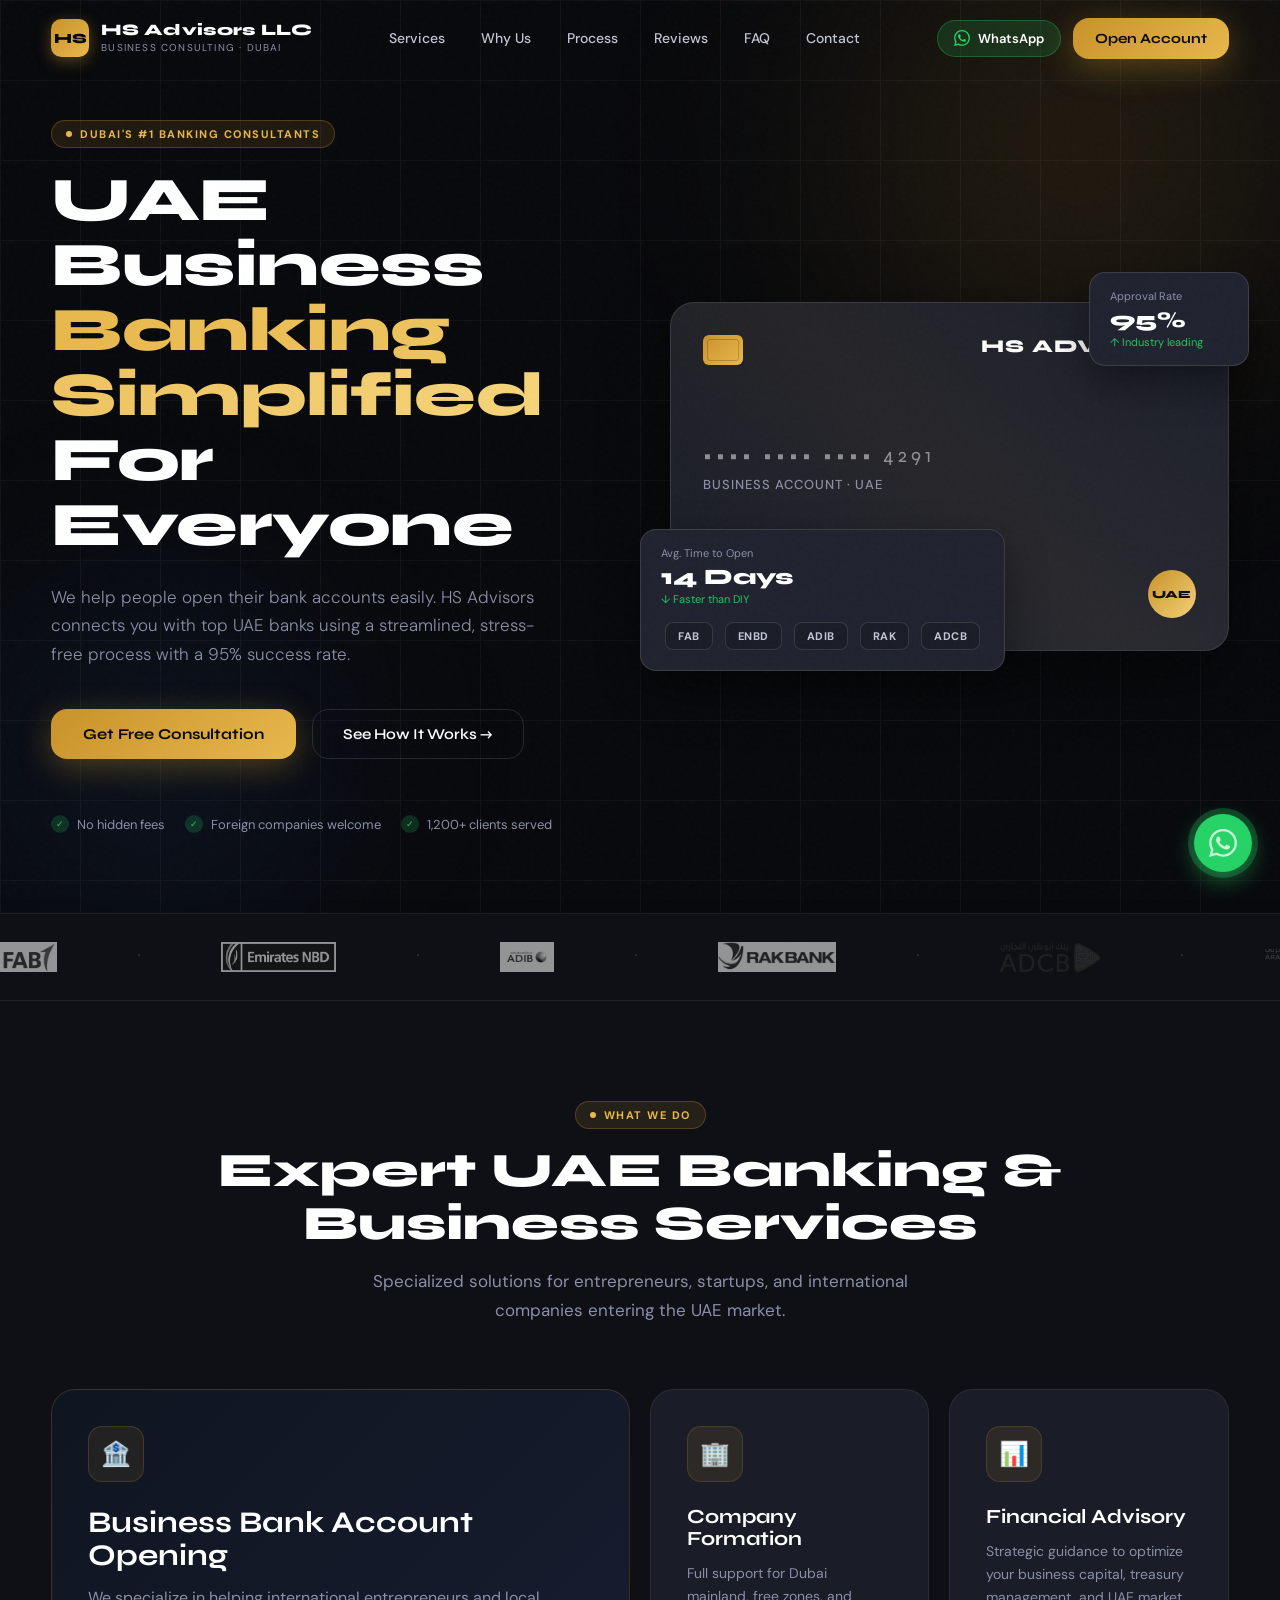
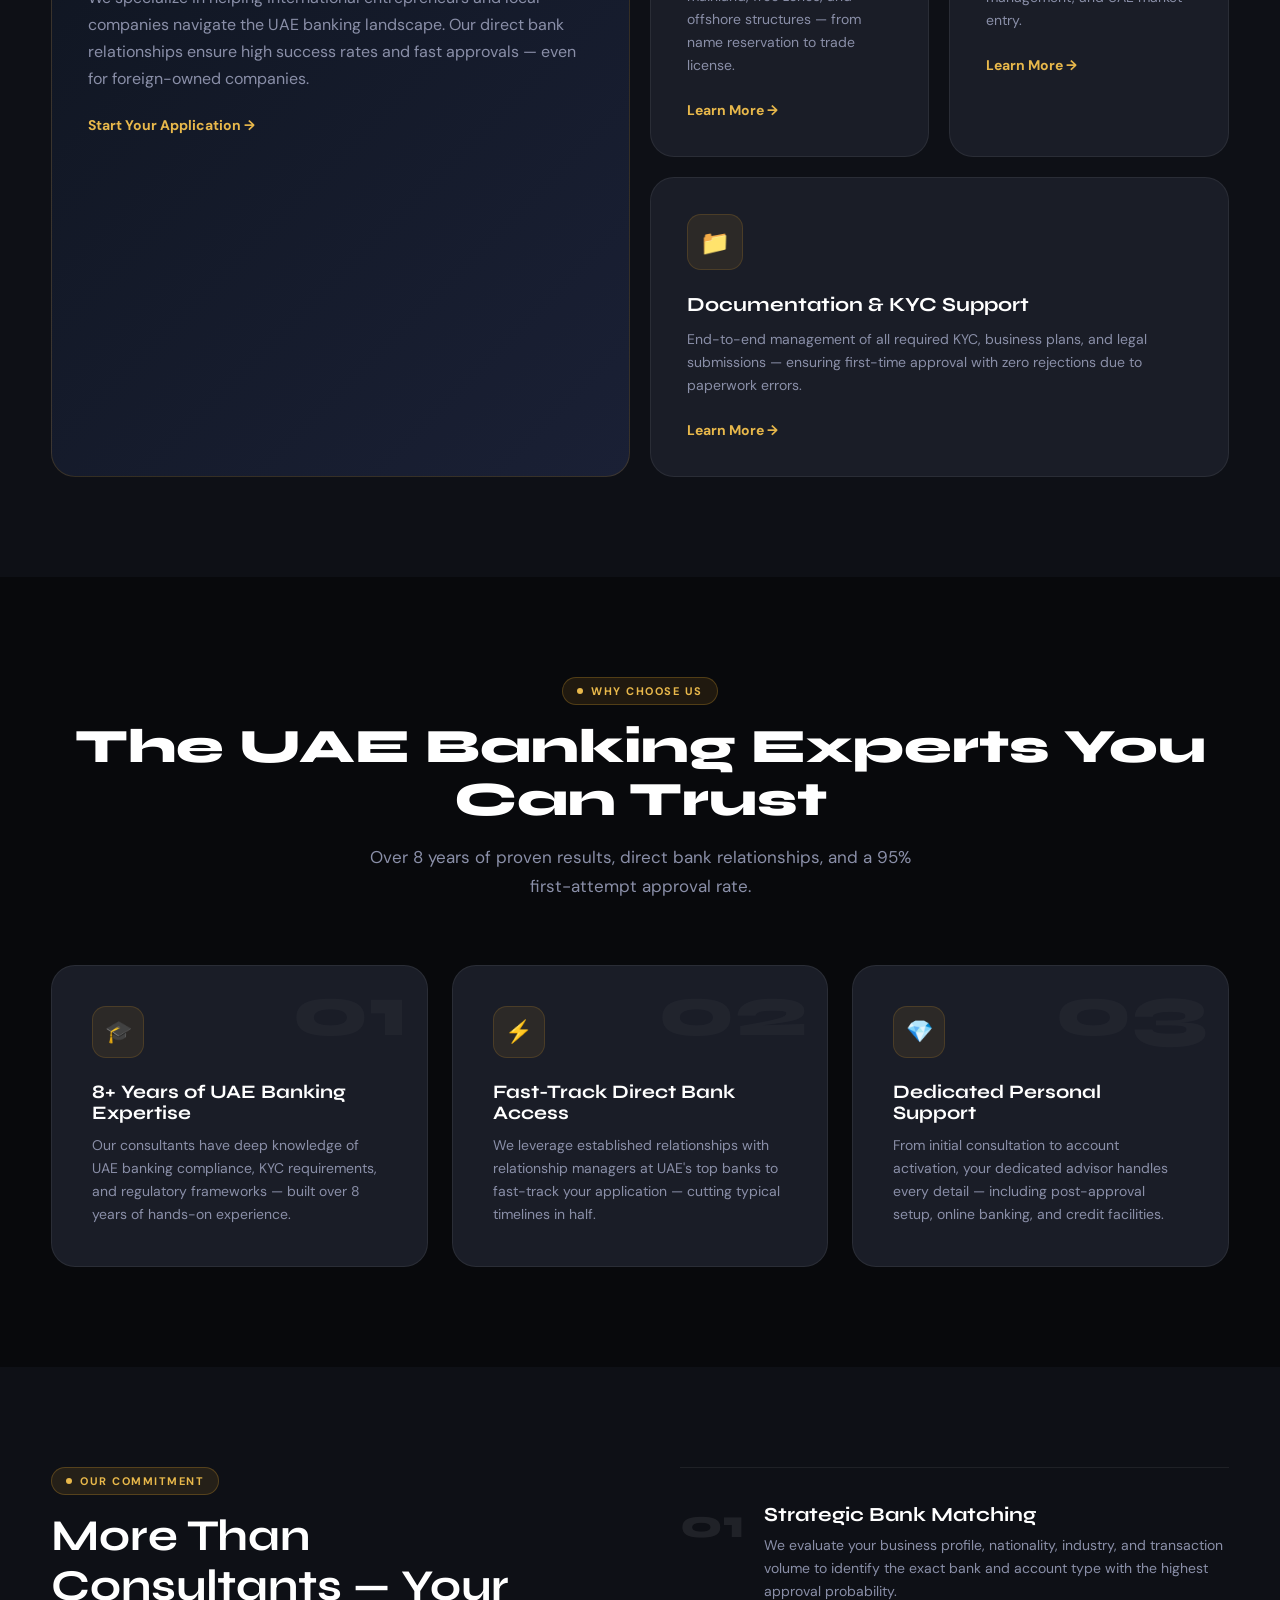
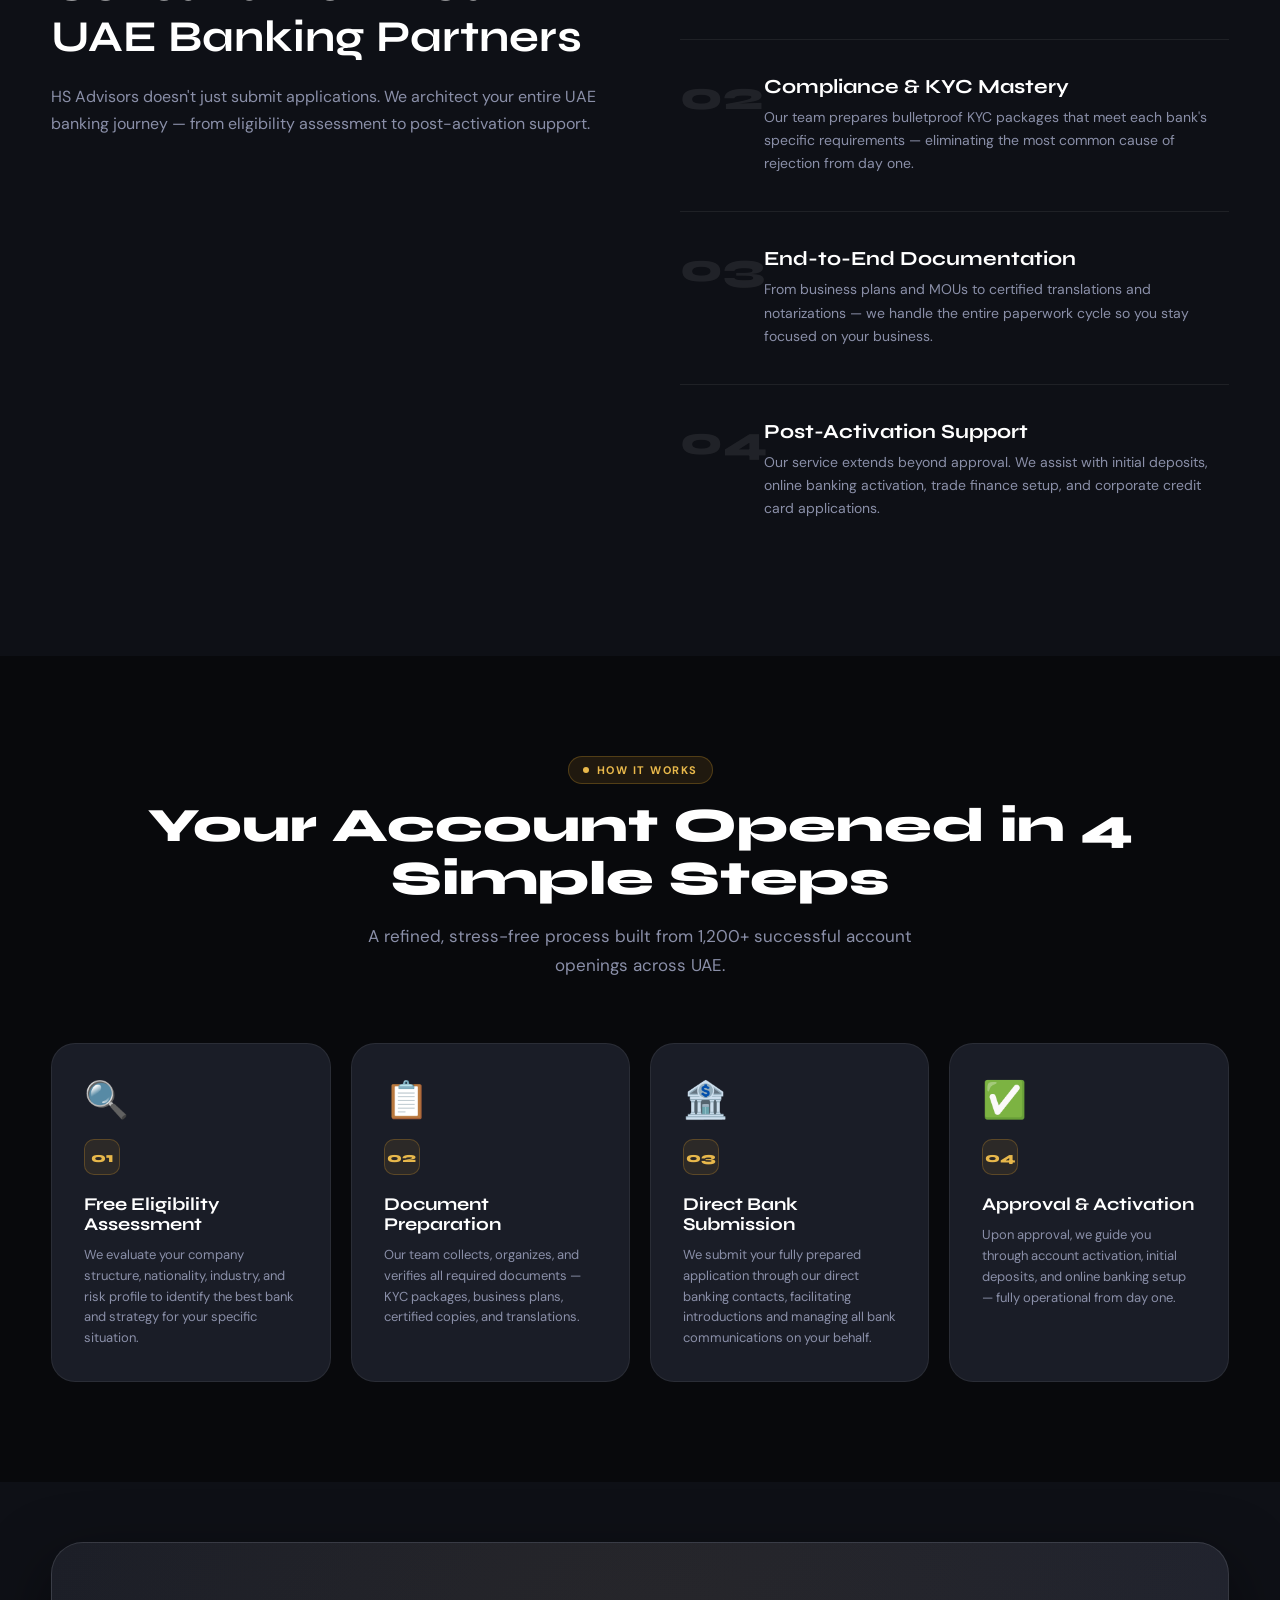
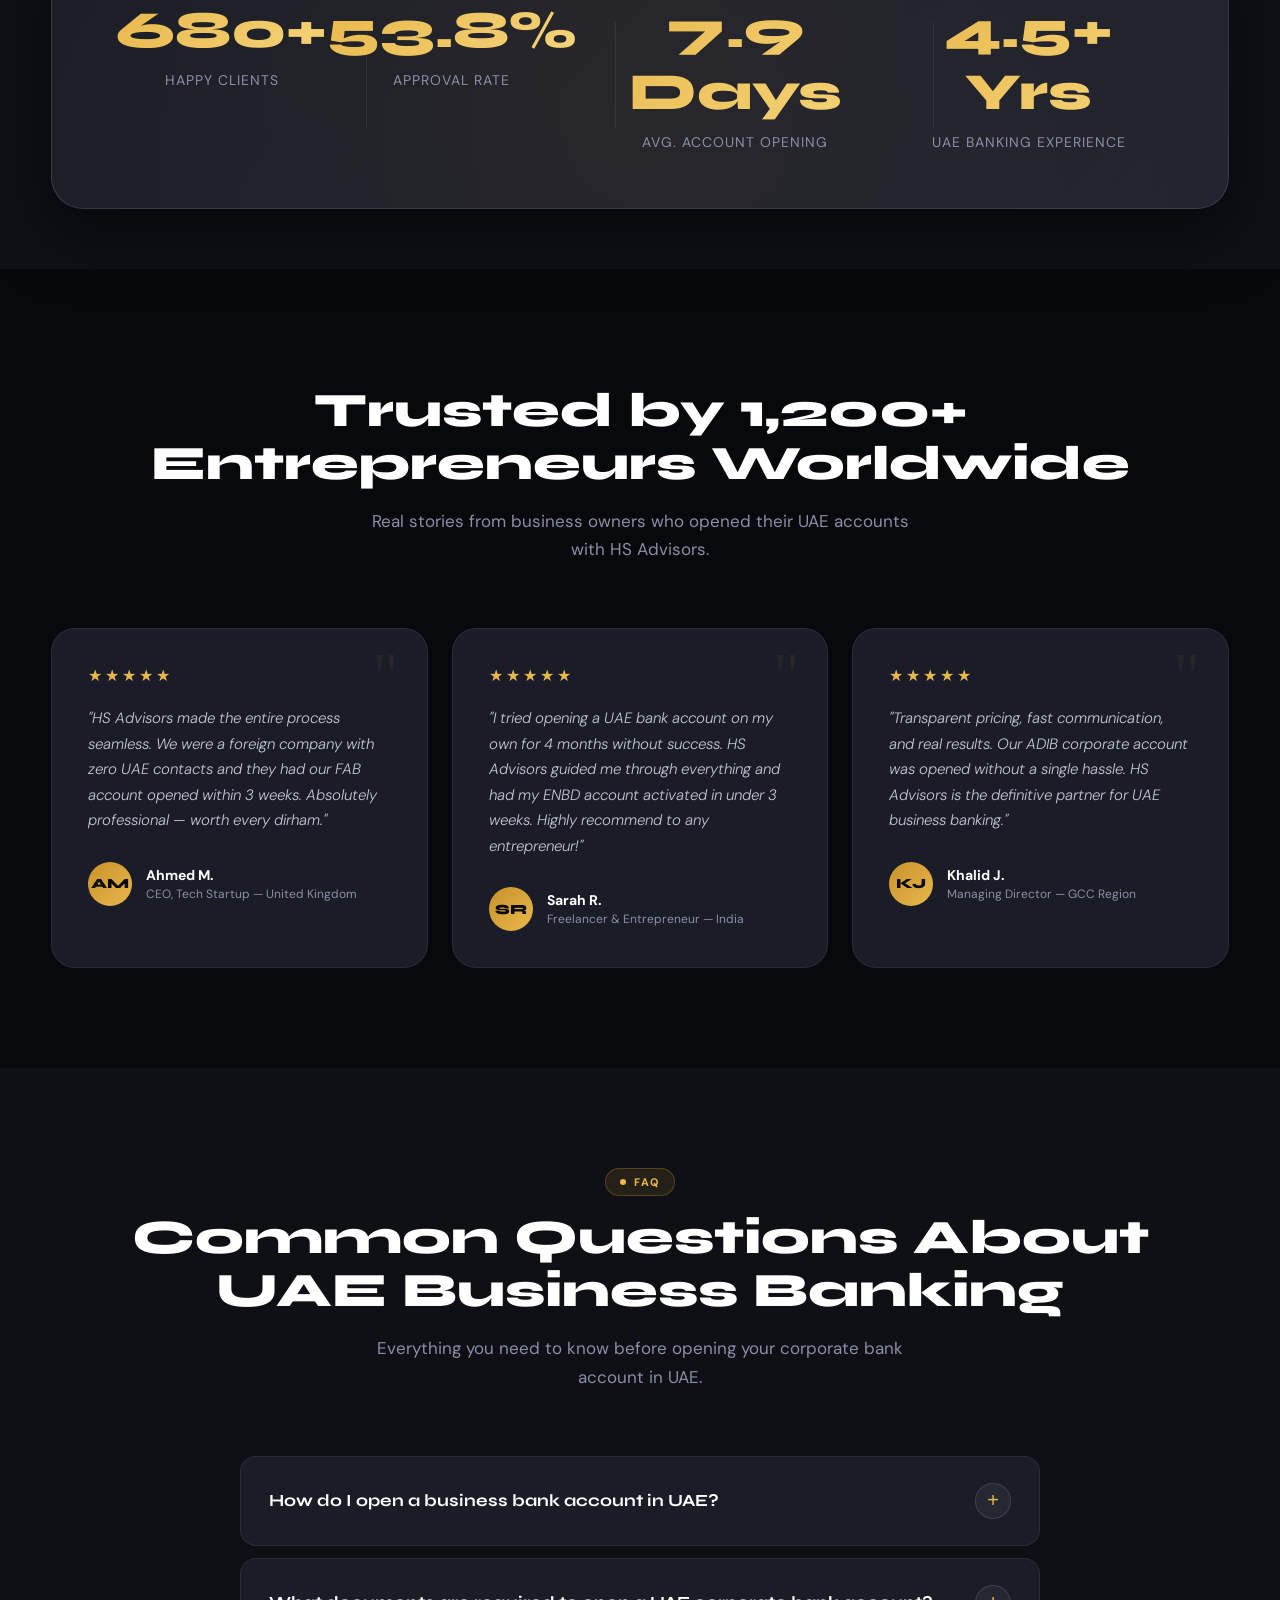
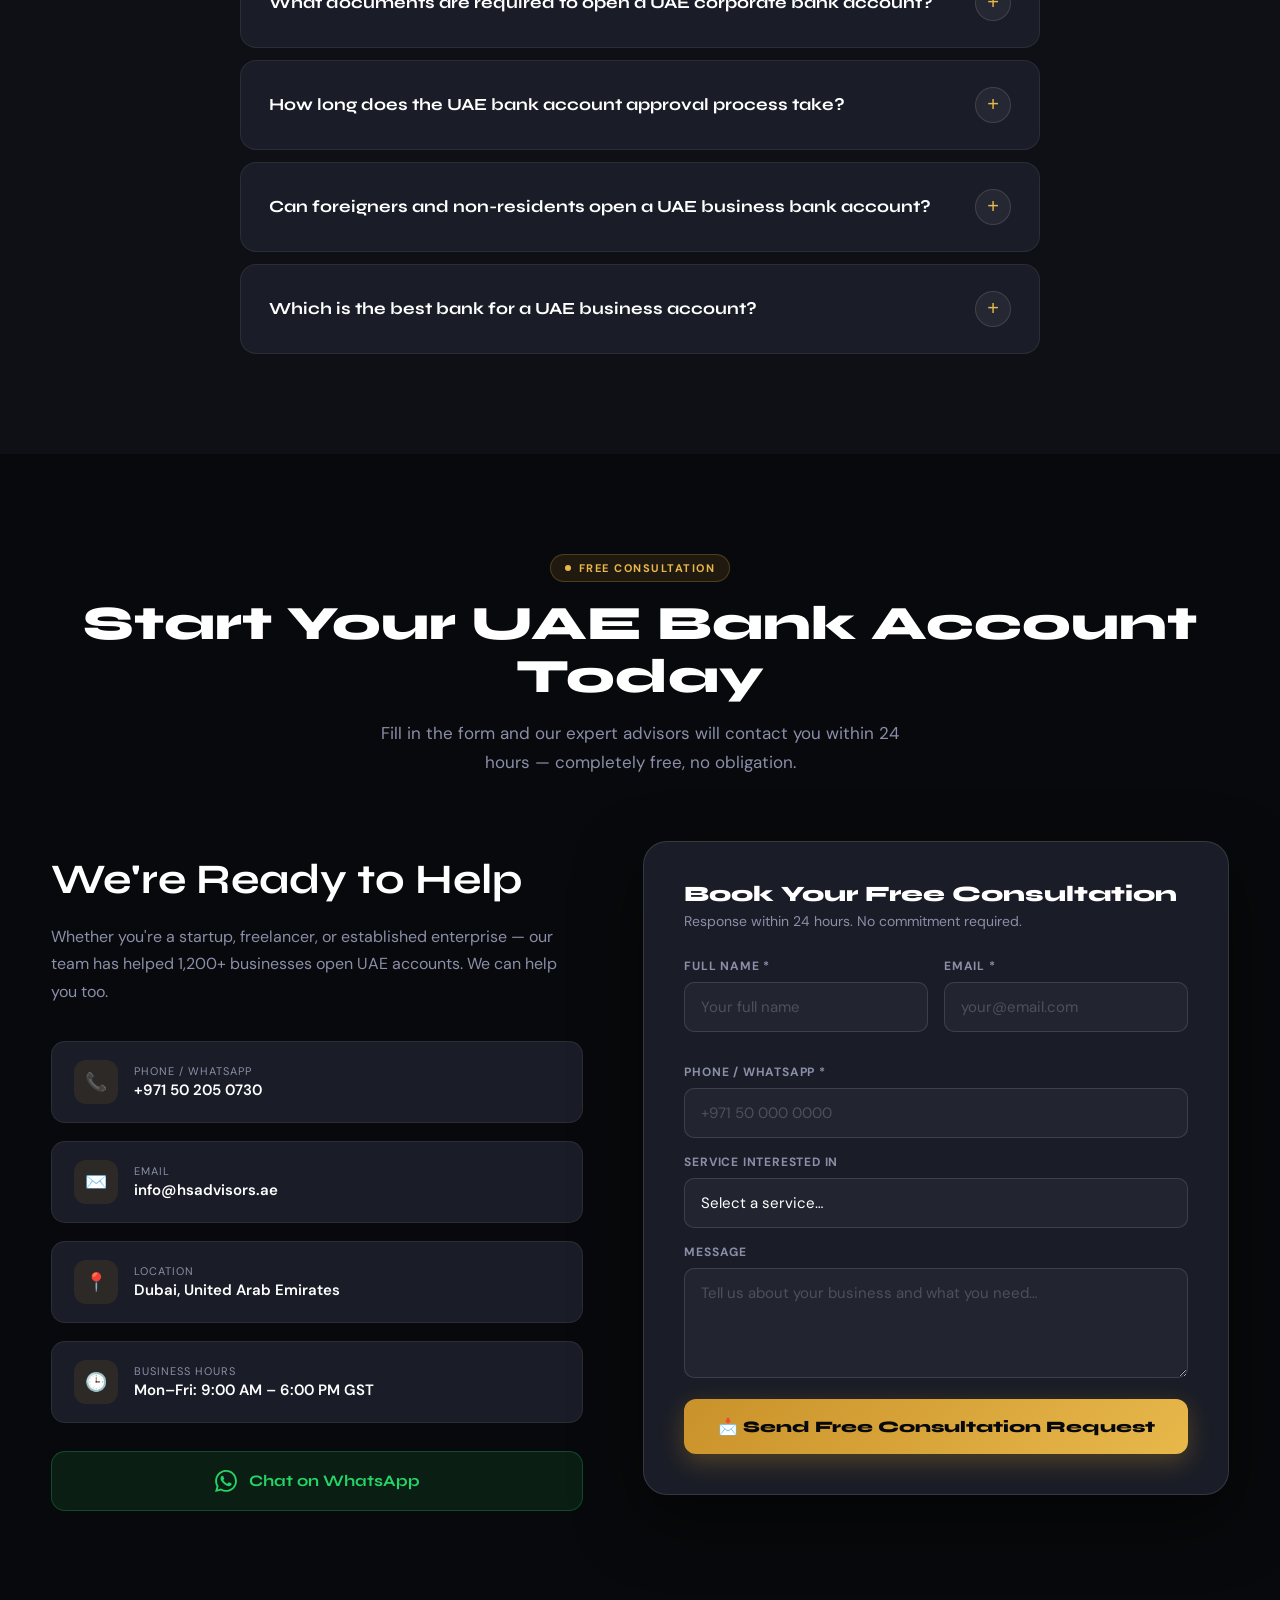
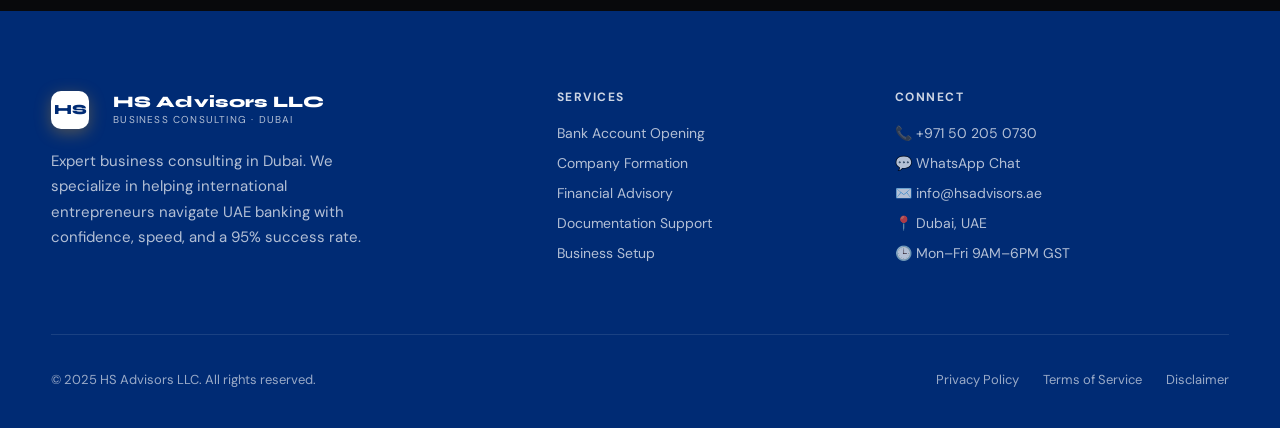
<file: index2.html>
<!doctype html>
<html lang="en">
  <head>
    <meta charset="UTF-8" />
    <meta name="viewport" content="width=device-width, initial-scale=1.0" />

    <!-- ═══ PRIMARY SEO ═══ -->
    <title>
      Open Business Bank Account in UAE | HS Advisors LLC – Dubai Banking
      Experts
    </title>
    <meta
      name="description"
      content="HS Advisors LLC helps entrepreneurs & companies open UAE business bank accounts fast. Expert guidance for FAB, ENBD, ADIB, RAKBank & more. 95% approval rate. Free consultation in Dubai."
    />
    <meta
      name="keywords"
      content="open business bank account UAE, business bank account Dubai, UAE bank account opening, company bank account UAE, bank account for foreign company UAE, Dubai business banking, UAE corporate account, free zone bank account UAE, offshore bank account UAE"
    />
    <link rel="canonical" href="https://www.hsadvisors.ae/" />
    <meta
      name="robots"
      content="index, follow, max-snippet:-1, max-image-preview:large, max-video-preview:-1"
    />
    <meta name="author" content="HS Advisors LLC" />
    <meta name="geo.region" content="AE-DU" />
    <meta name="geo.placename" content="Dubai" />

    <!-- ═══ OPEN GRAPH (Facebook / LinkedIn Ads) ═══ -->
    <meta property="og:site_name" content="HS Advisors LLC" />
    <meta property="og:type" content="website" />
    <meta property="og:url" content="https://www.hsadvisors.ae/" />
    <meta
      property="og:title"
      content="Open Business Bank Account in UAE | HS Advisors LLC"
    />
    <meta
      property="og:description"
      content="95% success rate. Open your UAE business bank account in as little as 3 weeks. Expert Dubai banking consultants. Free consultation."
    />
    <meta
      property="og:image"
      content="https://www.hsadvisors.ae/og-image.jpg"
    />
    <meta property="og:image:width" content="1200" />
    <meta property="og:image:height" content="630" />
    <meta property="og:locale" content="en_US" />

    <!-- ═══ TWITTER CARD ═══ -->
    <meta name="twitter:card" content="summary_large_image" />
    <meta
      name="twitter:title"
      content="Open Business Bank Account in UAE | HS Advisors LLC"
    />
    <meta
      name="twitter:description"
      content="95% success rate. Open your UAE business bank account in as little as 3 weeks."
    />
    <meta
      name="twitter:image"
      content="https://www.hsadvisors.ae/og-image.jpg"
    />

    <!-- ═══ GOOGLE ADS CONVERSION TRACKING PLACEHOLDER ═══ -->
    <!-- Replace AW-XXXXXXXXX with your Google Ads Conversion ID -->
    <script
      async
      src="https://www.googletagmanager.com/gtag/js?id=AW-XXXXXXXXX"
    ></script>
    <script>
      window.dataLayer = window.dataLayer || [];
      function gtag() {
        dataLayer.push(arguments);
      }
      gtag("js", new Date());
      gtag("config", "AW-XXXXXXXXX");
      // GA4 — replace G-XXXXXXXXXX with your Measurement ID
      gtag("config", "G-XXXXXXXXXX");
    </script>

    <!-- ═══ STRUCTURED DATA — LocalBusiness ═══ -->
    <script type="application/ld+json">
      {
        "@context": "https://schema.org",
        "@type": "LocalBusiness",
        "name": "HS Advisors LLC",
        "description": "Business consulting firm in Dubai specializing in UAE corporate bank account opening for entrepreneurs, startups, and foreign companies.",
        "url": "https://www.hsadvisors.ae",
        "telephone": "+971502050730",
        "email": "info@hsadvisors.ae",
        "address": {
          "@type": "PostalAddress",
          "addressLocality": "Dubai",
          "addressRegion": "Dubai",
          "addressCountry": "AE"
        },
        "geo": {
          "@type": "GeoCoordinates",
          "latitude": "25.2048",
          "longitude": "55.2708"
        },
        "openingHoursSpecification": {
          "@type": "OpeningHoursSpecification",
          "dayOfWeek": ["Monday", "Tuesday", "Wednesday", "Thursday", "Friday"],
          "opens": "09:00",
          "closes": "18:00"
        },
        "priceRange": "$$",
        "areaServed": "AE",
        "hasOfferCatalog": {
          "@type": "OfferCatalog",
          "name": "UAE Banking & Business Services",
          "itemListElement": [
            {
              "@type": "Offer",
              "name": "Business Bank Account Opening UAE",
              "description": "Full-service corporate bank account opening in UAE for local and foreign companies"
            },
            {
              "@type": "Offer",
              "name": "Company Formation UAE",
              "description": "Dubai mainland, free zone, and offshore company formation"
            },
            {
              "@type": "Offer",
              "name": "Financial Advisory UAE",
              "description": "Strategic financial planning for UAE businesses"
            }
          ]
        },
        "aggregateRating": {
          "@type": "AggregateRating",
          "ratingValue": "4.9",
          "reviewCount": "284"
        }
      }
    </script>

    <!-- ═══ STRUCTURED DATA — FAQPage ═══ -->
    <script type="application/ld+json">
      {
        "@context": "https://schema.org",
        "@type": "FAQPage",
        "mainEntity": [
          {
            "@type": "Question",
            "name": "How to open a business bank account in UAE?",
            "acceptedAnswer": {
              "@type": "Answer",
              "text": "Opening a UAE business bank account requires a valid trade license, passport copies of shareholders, proof of address, and company documents. HS Advisors handles the entire process and leverages bank relationships to fast-track approvals, typically within 2–5 weeks."
            }
          },
          {
            "@type": "Question",
            "name": "Which documents are required for a UAE business bank account?",
            "acceptedAnswer": {
              "@type": "Answer",
              "text": "Required documents include: UAE Trade License, Memorandum & Articles of Association, passport copies of all shareholders, Emirates ID (UAE residents), proof of business address, and a business plan or company profile."
            }
          },
          {
            "@type": "Question",
            "name": "Can foreigners open a business bank account in UAE?",
            "acceptedAnswer": {
              "@type": "Answer",
              "text": "Yes. Foreigners can open UAE business bank accounts if their company is legally registered in the UAE (free zone or mainland). HS Advisors specializes in helping international clients navigate this process."
            }
          }
        ]
      }
    </script>

    <!-- ═══ FONTS ═══ -->
    <link rel="preconnect" href="https://fonts.googleapis.com" />
    <link rel="preconnect" href="https://fonts.gstatic.com" crossorigin />
    <link
      href="https://fonts.googleapis.com/css2?family=Syne:wght@400;600;700;800&family=DM+Sans:ital,opsz,wght@0,9..40,300;0,9..40,400;0,9..40,500;1,9..40,300&display=swap"
      rel="stylesheet"
    />

    <style>
      *,
      *::before,
      *::after {
        box-sizing: border-box;
        margin: 0;
        padding: 0;
      }

      :root {
        --ink: #08090c;
        --ink2: #0e1016;
        --ink3: #161820;
        --surface: #1a1d27;
        --panel: #20232f;
        --border: rgba(255, 255, 255, 0.07);
        --border2: rgba(255, 255, 255, 0.12);
        --gold: #c9922a;
        --gold2: #e8b84b;
        --gold3: #f5d47a;
        --white: #ffffff;
        --muted: #8a8fa8;
        --muted2: #c2c6d6;
        --green: #22c55e;
        --accent: #3b7bff;
        --ff-head: "Syne", sans-serif;
        --ff-body: "DM Sans", sans-serif;
        --r: 16px;
        --r2: 24px;
        --r3: 32px;
        --ease: cubic-bezier(0.4, 0, 0.2, 1);
        --shadow: 0 24px 64px rgba(0, 0, 0, 0.5);
      }

      html {
        scroll-behavior: smooth;
        font-size: 16px;
      }

      body {
        font-family: var(--ff-body);
        background: var(--ink);
        color: var(--muted2);
        overflow-x: hidden;
        -webkit-font-smoothing: antialiased;
      }

      ::selection {
        background: var(--gold);
        color: var(--ink);
      }

      /* ── NOISE TEXTURE OVERLAY ── */
      body::before {
        content: "";
        position: fixed;
        inset: 0;
        background-image: url("data:image/svg+xml,%3Csvg viewBox='0 0 256 256' xmlns='http://www.w3.org/2000/svg'%3E%3Cfilter id='noise'%3E%3CfeTurbulence type='fractalNoise' baseFrequency='0.9' numOctaves='4' stitchTiles='stitch'/%3E%3C/filter%3E%3Crect width='100%25' height='100%25' filter='url(%23noise)' opacity='0.035'/%3E%3C/svg%3E");
        pointer-events: none;
        z-index: 9999;
        opacity: 0.6;
      }

      /* ─── SCROLLBAR ─── */
      ::-webkit-scrollbar {
        width: 4px;
      }
      ::-webkit-scrollbar-track {
        background: var(--ink2);
      }
      ::-webkit-scrollbar-thumb {
        background: var(--gold);
        border-radius: 4px;
      }

      /* ─── UTILS ─── */
      .container {
        width: min(1200px, 92%);
        margin: 0 auto;
      }
      .tag {
        display: inline-flex;
        align-items: center;
        gap: 8px;
        background: rgba(201, 146, 42, 0.12);
        border: 1px solid rgba(201, 146, 42, 0.3);
        color: var(--gold2);
        font-size: 11px;
        font-weight: 700;
        letter-spacing: 1.5px;
        text-transform: uppercase;
        padding: 6px 14px;
        border-radius: 100px;
      }
      .tag::before {
        content: "";
        width: 6px;
        height: 6px;
        background: var(--gold2);
        border-radius: 50%;
        animation: blink 2s infinite;
      }
      @keyframes blink {
        0%,
        100% {
          opacity: 1;
        }
        50% {
          opacity: 0.3;
        }
      }

      h1,
      h2,
      h3,
      h4 {
        font-family: var(--ff-head);
        color: var(--white);
        line-height: 1.1;
      }

      .btn-gold {
        display: inline-flex;
        align-items: center;
        gap: 10px;
        padding: 16px 32px;
        border-radius: var(--r);
        background: linear-gradient(135deg, var(--gold) 0%, var(--gold2) 100%);
        color: var(--ink);
        font-family: var(--ff-head);
        font-weight: 700;
        font-size: 15px;
        text-decoration: none;
        border: none;
        cursor: pointer;
        transition: all 0.3s var(--ease);
        box-shadow: 0 8px 32px rgba(201, 146, 42, 0.35);
        position: relative;
        overflow: hidden;
      }
      .btn-gold::after {
        content: "";
        position: absolute;
        inset: 0;
        background: linear-gradient(
          135deg,
          rgba(255, 255, 255, 0.2),
          transparent
        );
        opacity: 0;
        transition: opacity 0.3s;
      }
      .btn-gold:hover {
        transform: translateY(-3px);
        box-shadow: 0 16px 40px rgba(201, 146, 42, 0.5);
      }
      .btn-gold:hover::after {
        opacity: 1;
      }

      .btn-ghost {
        display: inline-flex;
        align-items: center;
        gap: 10px;
        padding: 15px 30px;
        border-radius: var(--r);
        background: transparent;
        color: var(--white);
        font-family: var(--ff-head);
        font-weight: 600;
        font-size: 15px;
        text-decoration: none;
        border: 1px solid var(--border2);
        transition: all 0.3s var(--ease);
        cursor: pointer;
      }
      .btn-ghost:hover {
        background: rgba(255, 255, 255, 0.06);
        border-color: rgba(255, 255, 255, 0.25);
      }

      /* ─── HEADER ─── */
      #hdr {
        position: fixed;
        top: 0;
        left: 0;
        right: 0;
        z-index: 1000;
        height: 76px;
        transition: all 0.4s var(--ease);
      }
      #hdr.solid {
        background: rgba(8, 9, 12, 0.88);
        backdrop-filter: blur(20px);
        -webkit-backdrop-filter: blur(20px);
        border-bottom: 1px solid var(--border);
      }
      #hdr .container {
        height: 100%;
        display: flex;
        align-items: center;
        justify-content: space-between;
      }
      .hdr-logo {
        display: flex;
        align-items: center;
        gap: 12px;
        text-decoration: none;
      }
      .logo-gem {
        width: 38px;
        height: 38px;
        border-radius: 10px;
        background: linear-gradient(135deg, var(--gold) 0%, var(--gold2) 100%);
        display: flex;
        align-items: center;
        justify-content: center;
        font-family: var(--ff-head);
        font-weight: 800;
        color: var(--ink);
        font-size: 14px;
        letter-spacing: -0.5px;
        flex-shrink: 0;
        box-shadow: 0 4px 16px rgba(201, 146, 42, 0.4);
      }
      .logo-words {
        line-height: 1;
      }
      .logo-words strong {
        display: block;
        font-family: var(--ff-head);
        font-size: 16px;
        font-weight: 800;
        color: var(--white);
        letter-spacing: 0.3px;
      }
      .logo-words small {
        font-size: 10px;
        color: var(--muted);
        letter-spacing: 1.2px;
        text-transform: uppercase;
      }
      #hdr nav {
        display: flex;
        align-items: center;
        gap: 36px;
      }
      #hdr nav a {
        color: var(--muted2);
        font-size: 14px;
        font-weight: 500;
        text-decoration: none;
        transition: color 0.2s;
        white-space: nowrap;
      }
      #hdr nav a:hover {
        color: var(--white);
      }
      .hdr-actions {
        display: flex;
        align-items: center;
        gap: 12px;
      }
      .hdr-wa {
        display: flex;
        align-items: center;
        gap: 8px;
        color: var(--white);
        font-size: 13px;
        font-weight: 600;
        text-decoration: none;
        padding: 9px 16px;
        background: rgba(37, 211, 102, 0.15);
        border: 1px solid rgba(37, 211, 102, 0.3);
        border-radius: 100px;
        transition: all 0.3s;
      }
      .hdr-wa:hover {
        background: rgba(37, 211, 102, 0.25);
      }
      .hdr-wa svg {
        fill: #25d366;
      }
      .hamburger {
        display: none;
        flex-direction: column;
        gap: 5px;
        cursor: pointer;
        padding: 4px;
        background: none;
        border: none;
      }
      .hamburger span {
        display: block;
        width: 22px;
        height: 2px;
        background: var(--white);
        border-radius: 2px;
        transition: all 0.3s;
      }

      /* Mobile nav */
      .mob-nav {
        display: none;
        position: fixed;
        top: 76px;
        left: 0;
        right: 0;
        background: rgba(8, 9, 12, 0.97);
        backdrop-filter: blur(20px);
        border-bottom: 1px solid var(--border);
        padding: 24px 5%;
        flex-direction: column;
        gap: 4px;
        z-index: 999;
      }
      .mob-nav.open {
        display: flex;
      }
      .mob-nav a {
        color: var(--muted2);
        text-decoration: none;
        font-size: 17px;
        font-weight: 500;
        padding: 14px 0;
        border-bottom: 1px solid var(--border);
        transition: color 0.2s;
      }
      .mob-nav a:hover {
        color: var(--gold2);
      }

      /* ─── HERO ─── */
      #hero {
        min-height: 100vh;
        display: flex;
        align-items: center;
        padding: 120px 0 80px;
        position: relative;
        overflow: hidden;
      }
      /* Radial glow orbs */
      .orb {
        position: absolute;
        border-radius: 50%;
        pointer-events: none;
        filter: blur(100px);
      }
      .orb-1 {
        width: 700px;
        height: 700px;
        background: radial-gradient(
          circle,
          rgba(201, 146, 42, 0.18) 0%,
          transparent 70%
        );
        top: -200px;
        right: -150px;
      }
      .orb-2 {
        width: 500px;
        height: 500px;
        background: radial-gradient(
          circle,
          rgba(59, 123, 255, 0.12) 0%,
          transparent 70%
        );
        bottom: -100px;
        left: -100px;
      }
      /* Grid lines */
      .hero-grid {
        position: absolute;
        inset: 0;
        opacity: 0.04;
        background-image:
          linear-gradient(rgba(255, 255, 255, 1) 1px, transparent 1px),
          linear-gradient(90deg, rgba(255, 255, 255, 1) 1px, transparent 1px);
        background-size: 80px 80px;
      }
      #hero .container {
        display: grid;
        grid-template-columns: 1fr 1fr;
        align-items: center;
        gap: 60px;
        position: relative;
        z-index: 2;
      }
      .hero-kicker {
        margin-bottom: 20px;
      }
      .hero-h1 {
        font-size: clamp(36px, 5vw, 62px);
        font-weight: 800;
        line-height: 1.05;
        margin-bottom: 24px;
        letter-spacing: -0.5px;
      }
      .hero-h1 .line-gold {
        background: linear-gradient(90deg, var(--gold2) 0%, var(--gold3) 100%);
        -webkit-background-clip: text;
        -webkit-text-fill-color: transparent;
        background-clip: text;
      }
      .hero-sub {
        font-size: 17px;
        line-height: 1.7;
        color: var(--muted);
        margin-bottom: 40px;
        max-width: 500px;
        font-weight: 300;
      }
      .hero-ctas {
        display: flex;
        align-items: center;
        gap: 16px;
        flex-wrap: wrap;
        margin-bottom: 56px;
      }
      .hero-trust {
        display: flex;
        align-items: center;
        gap: 20px;
        flex-wrap: wrap;
      }
      .trust-item {
        display: flex;
        align-items: center;
        gap: 8px;
        font-size: 13px;
        color: var(--muted);
      }
      .trust-item .dot {
        width: 18px;
        height: 18px;
        border-radius: 50%;
        flex-shrink: 0;
        display: flex;
        align-items: center;
        justify-content: center;
        background: rgba(34, 197, 94, 0.2);
        font-size: 9px;
        color: var(--green);
      }
      /* Hero Right Visual */
      .hero-right {
        position: relative;
      }
      .bank-card {
        background: linear-gradient(
          135deg,
          var(--surface) 0%,
          var(--panel) 100%
        );
        border: 1px solid var(--border2);
        border-radius: 24px;
        padding: 32px;
        aspect-ratio: 1.6/1;
        display: flex;
        flex-direction: column;
        justify-content: space-between;
        position: relative;
        overflow: hidden;
        box-shadow: var(--shadow);
      }
      .card-shimmer {
        position: absolute;
        top: -50%;
        left: -50%;
        width: 200%;
        height: 200%;
        background: linear-gradient(
          45deg,
          transparent 30%,
          rgba(201, 146, 42, 0.06) 50%,
          transparent 70%
        );
        animation: shimmer 4s linear infinite;
      }
      @keyframes shimmer {
        0% {
          transform: translateX(-100%) rotate(45deg);
        }
        100% {
          transform: translateX(100%) rotate(45deg);
        }
      }
      .card-top {
        display: flex;
        justify-content: space-between;
        align-items: flex-start;
      }
      .chip {
        width: 40px;
        height: 30px;
        border-radius: 6px;
        background: linear-gradient(135deg, var(--gold) 0%, var(--gold2) 100%);
        position: relative;
        overflow: hidden;
      }
      .chip::after {
        content: "";
        position: absolute;
        inset: 4px;
        border: 1.5px solid rgba(0, 0, 0, 0.2);
        border-radius: 3px;
      }
      .card-brand {
        font-family: var(--ff-head);
        font-size: 18px;
        font-weight: 800;
        color: var(--white);
        letter-spacing: 1px;
      }
      .card-mid {
      }
      .card-num {
        font-family: var(--ff-head);
        font-size: 20px;
        letter-spacing: 4px;
        color: rgba(255, 255, 255, 0.5);
        margin-bottom: 8px;
      }
      .card-holder {
        font-size: 13px;
        color: var(--muted);
        font-weight: 500;
        text-transform: uppercase;
        letter-spacing: 1px;
      }
      .card-bot {
        display: flex;
        justify-content: space-between;
        align-items: flex-end;
      }
      .card-label {
        font-size: 10px;
        color: var(--muted);
        letter-spacing: 1px;
        text-transform: uppercase;
      }
      .card-exp {
        font-size: 16px;
        font-weight: 700;
        color: var(--white);
      }
      .card-logo {
        width: 48px;
        height: 48px;
        border-radius: 50%;
        background: linear-gradient(135deg, var(--gold) 0%, var(--gold3) 100%);
        display: flex;
        align-items: center;
        justify-content: center;
        font-family: var(--ff-head);
        font-weight: 800;
        color: var(--ink);
        font-size: 11px;
      }
      /* Floating metric cards */
      .metric {
        position: absolute;
        background: var(--panel);
        border: 1px solid var(--border2);
        border-radius: 16px;
        padding: 16px 20px;
        box-shadow: 0 16px 40px rgba(0, 0, 0, 0.4);
        animation: float 5s ease-in-out infinite;
      }
      .metric:nth-child(2) {
        animation-delay: -2.5s;
      }
      .metric-label {
        font-size: 11px;
        color: var(--muted);
        margin-bottom: 4px;
      }
      .metric-val {
        font-family: var(--ff-head);
        font-size: 22px;
        font-weight: 800;
        color: var(--white);
      }
      .metric-sub {
        font-size: 11px;
        color: var(--green);
        margin-top: 2px;
      }
      @keyframes float {
        0%,
        100% {
          transform: translateY(0);
        }
        50% {
          transform: translateY(-12px);
        }
      }
      .m1 {
        top: -30px;
        right: -20px;
        min-width: 160px;
      }
      .m2 {
        bottom: -20px;
        left: -30px;
        min-width: 180px;
      }
      .banks-scroll {
        display: flex;
        gap: 12px;
        overflow-x: auto;
        padding: 4px;
        scrollbar-width: none;
      }
      .banks-scroll::-webkit-scrollbar {
        display: none;
      }
      .bank-chip-sm {
        flex-shrink: 0;
        background: var(--surface);
        border: 1px solid var(--border2);
        border-radius: 8px;
        padding: 6px 12px;
        font-size: 11px;
        font-weight: 700;
        color: var(--muted2);
        letter-spacing: 0.5px;
      }

      /* ─── TICKER ─── */
      .ticker {
        padding: 28px 0;
        background: var(--ink2);
        border-top: 1px solid var(--border);
        border-bottom: 1px solid var(--border);
        overflow: hidden;
      }
      .ticker-track {
        display: flex;
        gap: 80px;
        width: fit-content;
        animation: tick 35s linear infinite;
      }
      @keyframes tick {
        0% {
          transform: translateX(0);
        }
        100% {
          transform: translateX(-50%);
        }
      }
      .ticker-track:hover {
        animation-play-state: paused;
      }
      .t-item {
        display: flex;
        align-items: center;
        justify-content: center;
        white-space: nowrap;
        transition: var(--ease);
        cursor: default;
        filter: grayscale(1) brightness(0.8);
        opacity: 0.7;
        flex-shrink: 0;
      }
      .t-item:hover {
        opacity: 1;
        filter: grayscale(0) brightness(1);
      }
      .t-item img {
        height: 30px;
        width: auto;
        max-width: 120px;
        object-fit: contain;
      }
      .t-sep {
        color: var(--border2);
        font-size: 20px;
      }

      /* ─── SECTION BASE ─── */
      section {
        padding: 100px 0;
      }
      .section-head {
        text-align: center;
        margin-bottom: 64px;
      }
      .section-head h2 {
        font-size: clamp(28px, 4vw, 48px);
        font-weight: 800;
        margin: 16px 0 16px;
      }
      .section-head p {
        font-size: 17px;
        color: var(--muted);
        max-width: 560px;
        margin: 0 auto;
        line-height: 1.7;
      }

      /* ─── SERVICES ─── */
      #services {
        background: var(--ink2);
      }
      .svc-grid {
        display: grid;
        grid-template-columns: repeat(4, 1fr);
        grid-template-rows: auto auto;
        gap: 20px;
      }
      .svc-card {
        background: var(--surface);
        border: 1px solid var(--border);
        border-radius: var(--r2);
        padding: 36px;
        transition: all 0.4s var(--ease);
        position: relative;
        overflow: hidden;
      }
      .svc-card::before {
        content: "";
        position: absolute;
        inset: 0;
        background: linear-gradient(
          135deg,
          rgba(201, 146, 42, 0.05) 0%,
          transparent 60%
        );
        opacity: 0;
        transition: opacity 0.4s;
      }
      .svc-card:hover {
        transform: translateY(-8px);
        border-color: rgba(201, 146, 42, 0.3);
        box-shadow: 0 24px 48px rgba(0, 0, 0, 0.4);
      }
      .svc-card:hover::before {
        opacity: 1;
      }
      .svc-card.hero-svc {
        grid-column: span 2;
        grid-row: span 2;
        background: linear-gradient(135deg, #0f1520 0%, #1a2035 100%);
        border-color: rgba(201, 146, 42, 0.2);
      }
      .svc-card.wide-svc {
        grid-column: span 2;
      }
      .svc-icon {
        width: 56px;
        height: 56px;
        border-radius: 14px;
        background: rgba(201, 146, 42, 0.1);
        border: 1px solid rgba(201, 146, 42, 0.2);
        display: flex;
        align-items: center;
        justify-content: center;
        font-size: 24px;
        margin-bottom: 24px;
        transition: transform 0.3s;
      }
      .svc-card:hover .svc-icon {
        transform: scale(1.1) rotate(5deg);
      }
      .svc-card h3 {
        font-size: 20px;
        font-weight: 700;
        margin-bottom: 12px;
        color: var(--white);
      }
      .svc-card.hero-svc h3 {
        font-size: 30px;
      }
      .svc-card p {
        font-size: 14px;
        line-height: 1.65;
        color: var(--muted);
      }
      .svc-cta {
        display: inline-flex;
        align-items: center;
        gap: 8px;
        margin-top: 24px;
        color: var(--gold2);
        font-size: 14px;
        font-weight: 700;
        text-decoration: none;
        transition: gap 0.3s;
      }
      .svc-cta:hover {
        gap: 12px;
      }

      /* ─── WHY ─── */
      #why {
        background: var(--ink);
      }
      .why-grid {
        display: grid;
        grid-template-columns: repeat(3, 1fr);
        gap: 24px;
      }
      .why-card {
        background: var(--surface);
        border: 1px solid var(--border);
        border-radius: var(--r2);
        padding: 40px;
        position: relative;
        overflow: hidden;
        transition: all 0.4s var(--ease);
      }
      .why-card:hover {
        border-color: rgba(201, 146, 42, 0.3);
        transform: translateY(-6px);
        box-shadow: 0 20px 40px rgba(0, 0, 0, 0.4);
      }
      .why-num {
        font-family: var(--ff-head);
        font-size: 72px;
        font-weight: 800;
        color: rgba(255, 255, 255, 0.03);
        position: absolute;
        top: 10px;
        right: 20px;
        line-height: 1;
        pointer-events: none;
        user-select: none;
        transition: color 0.4s;
      }
      .why-card:hover .why-num {
        color: rgba(201, 146, 42, 0.07);
      }
      .why-icon {
        width: 52px;
        height: 52px;
        border-radius: 14px;
        background: rgba(201, 146, 42, 0.1);
        display: flex;
        align-items: center;
        justify-content: center;
        font-size: 22px;
        margin-bottom: 24px;
        border: 1px solid rgba(201, 146, 42, 0.2);
      }
      .why-card h3 {
        font-size: 19px;
        font-weight: 700;
        color: var(--white);
        margin-bottom: 10px;
      }
      .why-card p {
        font-size: 14px;
        color: var(--muted);
        line-height: 1.65;
      }

      /* ─── VALUE PROPS ─── */
      #value {
        background: var(--ink2);
      }
      .vp-wrap {
        display: grid;
        grid-template-columns: 1fr 1fr;
        gap: 80px;
        align-items: start;
      }
      .vp-left {
        position: sticky;
        top: 100px;
      }
      .vp-left h2 {
        font-size: clamp(28px, 3.5vw, 44px);
        margin: 16px 0 20px;
        line-height: 1.15;
      }
      .vp-left p {
        font-size: 16px;
        color: var(--muted);
        line-height: 1.7;
      }
      .vp-right {
        display: flex;
        flex-direction: column;
        gap: 0;
      }
      .vp-item {
        padding: 36px 0;
        border-top: 1px solid var(--border);
        display: grid;
        grid-template-columns: 60px 1fr;
        gap: 24px;
        align-items: start;
        transition: padding 0.3s;
        cursor: default;
      }
      .vp-item:hover {
        padding-left: 12px;
      }
      .vp-n {
        font-family: var(--ff-head);
        font-size: 40px;
        font-weight: 800;
        color: rgba(255, 255, 255, 0.08);
        transition: color 0.3s;
        line-height: 1;
      }
      .vp-item:hover .vp-n {
        color: var(--gold);
      }
      .vp-item h3 {
        font-size: 20px;
        font-weight: 700;
        color: var(--white);
        margin-bottom: 8px;
      }
      .vp-item p {
        font-size: 14px;
        color: var(--muted);
        line-height: 1.65;
      }

      /* ─── PROCESS ─── */
      #process {
        background: var(--ink);
      }
      .proc-grid {
        display: grid;
        grid-template-columns: repeat(4, 1fr);
        gap: 20px;
      }
      .proc-card {
        background: var(--surface);
        border: 1px solid var(--border);
        border-radius: var(--r2);
        padding: 32px;
        position: relative;
        overflow: hidden;
        transition: all 0.4s var(--ease);
      }
      .proc-card::after {
        content: "";
        position: absolute;
        top: 0;
        left: 0;
        right: 0;
        height: 3px;
        background: linear-gradient(90deg, var(--gold), var(--gold2));
        transform: scaleX(0);
        transform-origin: left;
        transition: transform 0.4s;
      }
      .proc-card:hover {
        transform: translateY(-8px);
        border-color: rgba(201, 146, 42, 0.2);
        box-shadow: 0 20px 40px rgba(0, 0, 0, 0.4);
      }
      .proc-card:hover::after {
        transform: scaleX(1);
      }
      .proc-step {
        display: inline-flex;
        align-items: center;
        justify-content: center;
        width: 36px;
        height: 36px;
        border-radius: 10px;
        background: rgba(201, 146, 42, 0.1);
        border: 1px solid rgba(201, 146, 42, 0.3);
        color: var(--gold2);
        font-family: var(--ff-head);
        font-weight: 800;
        font-size: 14px;
        margin-bottom: 20px;
      }
      .proc-emoji {
        font-size: 36px;
        margin-bottom: 16px;
        display: block;
      }
      .proc-card h3 {
        font-size: 18px;
        font-weight: 700;
        color: var(--white);
        margin-bottom: 10px;
      }
      .proc-card p {
        font-size: 13px;
        color: var(--muted);
        line-height: 1.6;
      }

      /* ─── STATS BAR ─── */
      .stats-section {
        background: var(--ink2);
        padding: 60px 0;
      }
      .stats-band {
        background: linear-gradient(
          135deg,
          var(--surface) 0%,
          var(--panel) 100%
        );
        border: 1px solid var(--border2);
        border-radius: var(--r3);
        padding: 56px 64px;
        display: flex;
        justify-content: space-around;
        position: relative;
        overflow: hidden;
        box-shadow: var(--shadow);
      }
      .stats-band::before {
        content: "";
        position: absolute;
        top: -50%;
        left: -50%;
        width: 200%;
        height: 200%;
        background: radial-gradient(
          circle at 50% 50%,
          rgba(201, 146, 42, 0.06) 0%,
          transparent 60%
        );
        pointer-events: none;
      }
      .sb-col {
        text-align: center;
        position: relative;
        z-index: 1;
      }
      .sb-col:not(:last-child)::after {
        content: "";
        position: absolute;
        right: -40px;
        top: 15%;
        height: 70%;
        width: 1px;
        background: var(--border);
      }
      .sb-num {
        font-family: var(--ff-head);
        font-size: 52px;
        font-weight: 800;
        background: linear-gradient(135deg, var(--gold2) 0%, var(--gold3) 100%);
        -webkit-background-clip: text;
        -webkit-text-fill-color: transparent;
        background-clip: text;
        display: block;
        margin-bottom: 8px;
      }
      .sb-label {
        font-size: 14px;
        color: var(--muted);
        text-transform: uppercase;
        letter-spacing: 1px;
      }

      /* ─── REVIEWS ─── */
      #reviews {
        background: var(--ink);
      }
      .rv-grid {
        display: grid;
        grid-template-columns: repeat(3, 1fr);
        gap: 24px;
      }
      .rv-card {
        background: var(--surface);
        border: 1px solid var(--border);
        border-radius: var(--r2);
        padding: 36px;
        transition: all 0.4s var(--ease);
        position: relative;
      }
      .rv-card:hover {
        border-color: rgba(201, 146, 42, 0.25);
        transform: translateY(-6px);
        box-shadow: 0 20px 40px rgba(0, 0, 0, 0.4);
      }
      .rv-stars {
        color: var(--gold2);
        font-size: 16px;
        letter-spacing: 3px;
        margin-bottom: 20px;
      }
      .rv-quote {
        position: absolute;
        top: 28px;
        right: 28px;
        font-size: 64px;
        line-height: 0.6;
        color: rgba(201, 146, 42, 0.08);
        font-family: Georgia, serif;
        pointer-events: none;
      }
      .rv-text {
        font-size: 15px;
        color: var(--muted2);
        line-height: 1.7;
        margin-bottom: 28px;
        font-weight: 300;
        font-style: italic;
      }
      .rv-person {
        display: flex;
        align-items: center;
        gap: 14px;
      }
      .rv-avatar {
        width: 44px;
        height: 44px;
        border-radius: 50%;
        flex-shrink: 0;
        background: linear-gradient(135deg, var(--gold) 0%, var(--gold2) 100%);
        display: flex;
        align-items: center;
        justify-content: center;
        font-family: var(--ff-head);
        font-weight: 800;
        color: var(--ink);
        font-size: 14px;
      }
      .rv-name {
        font-size: 14px;
        font-weight: 700;
        color: var(--white);
      }
      .rv-role {
        font-size: 12px;
        color: var(--muted);
        margin-top: 2px;
      }

      /* ─── FAQ ─── */
      #faq {
        background: var(--ink2);
      }
      .faq-wrap {
        max-width: 800px;
        margin: 0 auto;
        display: flex;
        flex-direction: column;
        gap: 12px;
      }
      .fq {
        background: var(--surface);
        border: 1px solid var(--border);
        border-radius: 16px;
        overflow: hidden;
        transition: border-color 0.3s;
      }
      .fq:hover,
      .fq.open {
        border-color: rgba(201, 146, 42, 0.25);
      }
      .fq-btn {
        width: 100%;
        background: none;
        border: none;
        cursor: pointer;
        padding: 26px 28px;
        display: flex;
        justify-content: space-between;
        align-items: center;
        gap: 20px;
      }
      .fq-btn span {
        font-family: var(--ff-head);
        font-size: 17px;
        font-weight: 700;
        color: var(--white);
        text-align: left;
        line-height: 1.4;
      }
      .fq-ico {
        width: 36px;
        height: 36px;
        border-radius: 50%;
        flex-shrink: 0;
        background: rgba(255, 255, 255, 0.05);
        border: 1px solid var(--border2);
        display: flex;
        align-items: center;
        justify-content: center;
        color: var(--gold2);
        font-size: 20px;
        font-weight: 300;
        transition: all 0.3s;
      }
      .fq.open .fq-ico {
        background: var(--gold);
        color: var(--ink);
        border-color: var(--gold);
        transform: rotate(45deg);
      }
      .fq-body {
        max-height: 0;
        overflow: hidden;
        transition:
          max-height 0.4s var(--ease),
          padding 0.4s;
      }
      .fq.open .fq-body {
        max-height: 300px;
        padding: 0 28px 28px;
      }
      .fq-body p {
        font-size: 15px;
        color: var(--muted);
        line-height: 1.75;
      }

      /* ─── CONTACT ─── */
      #contact {
        background: var(--ink);
      }
      .cta-wrap {
        display: grid;
        grid-template-columns: 1fr 1.1fr;
        gap: 60px;
        align-items: start;
      }
      .cta-left h2 {
        font-size: clamp(28px, 3.5vw, 42px);
        margin: 16px 0 20px;
      }
      .cta-left p {
        font-size: 16px;
        color: var(--muted);
        line-height: 1.7;
        margin-bottom: 36px;
      }
      .contact-items {
        display: flex;
        flex-direction: column;
        gap: 18px;
      }
      .ci {
        display: flex;
        align-items: center;
        gap: 16px;
        background: var(--surface);
        border: 1px solid var(--border);
        border-radius: 14px;
        padding: 18px 22px;
        transition: border-color 0.3s;
      }
      .ci:hover {
        border-color: rgba(201, 146, 42, 0.25);
      }
      .ci-ico {
        width: 44px;
        height: 44px;
        border-radius: 12px;
        flex-shrink: 0;
        background: rgba(201, 146, 42, 0.1);
        display: flex;
        align-items: center;
        justify-content: center;
        font-size: 18px;
      }
      .ci-label {
        font-size: 11px;
        text-transform: uppercase;
        letter-spacing: 1px;
        color: var(--muted);
      }
      .ci-val {
        font-size: 15px;
        font-weight: 600;
        color: var(--white);
        margin-top: 2px;
      }
      .ci-val a {
        color: inherit;
        text-decoration: none;
      }
      .ci-val a:hover {
        color: var(--gold2);
      }
      .wa-big {
        display: flex;
        align-items: center;
        justify-content: center;
        gap: 12px;
        margin-top: 28px;
        padding: 18px;
        background: rgba(37, 211, 102, 0.1);
        border: 1px solid rgba(37, 211, 102, 0.25);
        border-radius: 14px;
        text-decoration: none;
        color: #25d366;
        font-family: var(--ff-head);
        font-weight: 700;
        font-size: 16px;
        transition: all 0.3s;
      }
      .wa-big:hover {
        background: rgba(37, 211, 102, 0.18);
        border-color: rgba(37, 211, 102, 0.5);
      }
      .form-box {
        background: var(--surface);
        border: 1px solid var(--border2);
        border-radius: var(--r2);
        padding: 40px;
        box-shadow: var(--shadow);
      }
      .form-box h3 {
        font-size: 22px;
        font-weight: 800;
        color: var(--white);
        margin-bottom: 6px;
      }
      .form-box .fsub {
        font-size: 14px;
        color: var(--muted);
        margin-bottom: 28px;
      }
      .frow {
        display: grid;
        grid-template-columns: 1fr 1fr;
        gap: 16px;
        margin-bottom: 16px;
      }
      .fg {
        margin-bottom: 16px;
      }
      .fg label {
        display: block;
        font-size: 12px;
        font-weight: 700;
        text-transform: uppercase;
        letter-spacing: 0.8px;
        color: var(--muted);
        margin-bottom: 8px;
      }
      .fg input,
      .fg textarea,
      .fg select {
        width: 100%;
        padding: 14px 16px;
        background: rgba(255, 255, 255, 0.04);
        border: 1.5px solid var(--border2);
        border-radius: 10px;
        color: var(--white);
        font-family: var(--ff-body);
        font-size: 15px;
        outline: none;
        transition:
          border-color 0.3s,
          background 0.3s;
      }
      .fg input::placeholder,
      .fg textarea::placeholder {
        color: rgba(255, 255, 255, 0.2);
      }
      .fg input:focus,
      .fg textarea:focus,
      .fg select:focus {
        border-color: var(--gold);
        background: rgba(201, 146, 42, 0.04);
        box-shadow: 0 0 0 3px rgba(201, 146, 42, 0.1);
      }
      .fg select {
        appearance: none;
        cursor: pointer;
      }
      .fg select option {
        background: var(--ink2);
      }
      .fg textarea {
        resize: vertical;
        min-height: 110px;
      }
      .btn-submit {
        width: 100%;
        padding: 18px;
        background: linear-gradient(135deg, var(--gold) 0%, var(--gold2) 100%);
        color: var(--ink);
        font-family: var(--ff-head);
        font-weight: 800;
        font-size: 16px;
        border: none;
        border-radius: 12px;
        cursor: pointer;
        transition: all 0.3s var(--ease);
        box-shadow: 0 8px 24px rgba(201, 146, 42, 0.3);
      }
      .btn-submit:hover {
        transform: translateY(-2px);
        box-shadow: 0 16px 40px rgba(201, 146, 42, 0.5);
      }
      .form-ok {
        display: none;
        margin-top: 16px;
        padding: 16px;
        background: rgba(34, 197, 94, 0.1);
        border: 1px solid rgba(34, 197, 94, 0.25);
        border-radius: 10px;
        color: var(--green);
        font-size: 14px;
        font-weight: 600;
        text-align: center;
      }

      /* ─── FOOTER ─── */
      footer {
        background: #002B74;
        padding: 80px 0 40px;
        color: white;
      }
      .ft-grid {
        display: grid;
        grid-template-columns: 1.6fr 1fr 1.2fr;
        gap: 60px;
        margin-bottom: 60px;
      }
      .ft-brand .hdr-logo strong {
        color: white !important;
      }
      .ft-brand .hdr-logo small {
        color: rgba(255, 255, 255, 0.7) !important;
      }
      .ft-brand .logo-gem {
        background: white !important;
        color: #002B74 !important;
      }
      .ft-brand p {
        font-size: 15px;
        color: rgba(255, 255, 255, 0.7);
        line-height: 1.7;
        margin-top: 16px;
        max-width: 340px;
      }
      .ft-col h4 {
        font-size: 12px;
        text-transform: uppercase;
        letter-spacing: 1.5px;
        color: white;
        margin-bottom: 20px;
        font-family: var(--ff-body);
        font-weight: 700;
        opacity: 0.8;
      }
      .ft-col a,
      .ft-col span {
        display: block;
        color: rgba(255, 255, 255, 0.7);
        font-size: 14px;
        text-decoration: none;
        margin-bottom: 12px;
        transition: color 0.2s;
      }
      .ft-col a:hover {
        color: white;
      }
      .ft-div {
        height: 1px;
        background: rgba(255, 255, 255, 0.1);
        margin-bottom: 36px;
      }
      .ft-bot {
        display: flex;
        justify-content: space-between;
        align-items: center;
        flex-wrap: wrap;
        gap: 16px;
      }
      .ft-bot p {
        font-size: 13px;
        color: rgba(255, 255, 255, 0.6);
      }
      .ft-legal {
        display: flex;
        gap: 24px;
      }
      .ft-legal a {
        color: rgba(255, 255, 255, 0.6);
        font-size: 13px;
        text-decoration: none;
        transition: color 0.2s;
      }
      .ft-legal a:hover {
        color: var(--white);
      }

      /* ─── FLOAT WA ─── */
      #wa-float {
        position: fixed;
        bottom: 28px;
        right: 28px;
        z-index: 999;
        width: 58px;
        height: 58px;
        border-radius: 50%;
        background: #25d366;
        box-shadow: 0 8px 24px rgba(37, 211, 102, 0.45);
        display: flex;
        align-items: center;
        justify-content: center;
        text-decoration: none;
        transition: all 0.3s;
      }
      #wa-float:hover {
        transform: scale(1.1) translateY(-3px);
        box-shadow: 0 16px 40px rgba(37, 211, 102, 0.6);
      }
      #wa-float svg {
        fill: white;
        width: 28px;
        height: 28px;
      }
      .wa-ring {
        position: absolute;
        inset: -6px;
        border-radius: 50%;
        background: rgba(37, 211, 102, 0.25);
        animation: ring 2s ease-out infinite;
      }
      @keyframes ring {
        0% {
          transform: scale(1);
          opacity: 0.8;
        }
        100% {
          transform: scale(1.55);
          opacity: 0;
        }
      }

      /* ─── FADE UP ─── */
      .fu {
        opacity: 0;
        transform: translateY(32px);
        transition:
          opacity 0.7s var(--ease),
          transform 0.7s var(--ease);
      }
      .fu.on {
        opacity: 1;
        transform: none;
      }

      /* ─── RESPONSIVE ─── */
      @media (max-width: 1024px) {
        .container {
          padding: 0 16px;
          width: 95%;
        }
        #hdr nav {
          display: none;
        }
        .hamburger {
          display: flex;
        }
        .hdr-wa span {
          display: none;
        }
        #hero .container {
          grid-template-columns: 1fr;
        }
        .hero-right {
          display: none;
        }
        .svc-grid {
          grid-template-columns: 1fr 1fr;
        }
        .svc-card.hero-svc {
          grid-column: span 2;
          grid-row: span 1;
        }
        .svc-card.wide-svc {
          grid-column: span 2;
        }
        .proc-grid {
          grid-template-columns: repeat(2, 1fr);
        }
        .vp-wrap {
          grid-template-columns: 1fr;
        }
        .vp-left {
          position: static;
        }
        .cta-wrap {
          grid-template-columns: 1fr;
        }
        .ft-grid {
          grid-template-columns: 1fr 1fr;
        }
      }
      @media (max-width: 768px) {
        .container {
          padding: 0 10px;
          width: 98%;
        }
        section {
          padding: 70px 0;
          text-align: center;
        }
        .section-head {
          display: flex;
          flex-direction: column;
          align-items: center;
          text-align: center;
        }
        .svc-card,
        .why-card,
        .proc-card,
        .rv-card,
        .ci,
        .contact-items,
        .ft-brand,
        .ft-col {
          display: flex;
          flex-direction: column;
          align-items: center;
          text-align: center;
        }
        .svc-icon,
        .why-icon,
        .proc-emoji,
        .rv-avatar {
          margin-bottom: 16px;
        }
        .why-grid {
          grid-template-columns: 1fr;
        }
        .rv-grid {
          grid-template-columns: 1fr;
        }
        .svc-grid {
          grid-template-columns: 1fr;
        }
        .svc-card.hero-svc,
        .svc-card.wide-svc {
          grid-column: span 1;
        }
        .proc-grid {
          grid-template-columns: 1fr;
        }
        .stats-band {
          flex-wrap: wrap;
          gap: 36px;
          padding: 40px 32px;
          border-radius: 24px;
        }
        .sb-col:not(:last-child)::after {
          display: none;
        }
        .frow {
          grid-template-columns: 1fr;
        }
        .ft-grid {
          grid-template-columns: 1fr;
          gap: 32px;
        }
        .ft-bot {
          flex-direction: column;
          text-align: center;
        }

        /* Centering buttons */
        .svc-cta, .btn-submit, .wa-big, .btn {
          display: inline-flex !important;
          justify-content: center !important;
          align-items: center !important;
          margin-left: auto !important;
          margin-right: auto !important;
          width: fit-content !important;
          min-width: 200px;
        }
      }
    </style>
  </head>
  <body>
    <!-- ─── HEADER ─── -->
    <header id="hdr" role="banner">
      <div class="container">
        <a
          href="https://www.hsadvisors.ae"
          class="hdr-logo"
          aria-label="HS Advisors LLC"
        >
          <div class="logo-gem">HS</div>
          <div class="logo-words">
            <strong>HS Advisors LLC</strong>
            <small>Business Consulting · Dubai</small>
          </div>
        </a>
        <nav aria-label="Main navigation">
          <a href="#services">Services</a>
          <a href="#why">Why Us</a>
          <a href="#process">Process</a>
          <a href="#reviews">Reviews</a>
          <a href="#faq">FAQ</a>
          <a href="#contact">Contact</a>
        </nav>
        <div class="hdr-actions">
          <a
            href="https://wa.me/971502050730?text=Hello%20HS%20Advisors%2C%20I%20want%20to%20open%20a%20UAE%20business%20bank%20account."
            class="hdr-wa"
            target="_blank"
            rel="noopener"
            aria-label="WhatsApp"
          >
            <svg width="16" height="16" viewBox="0 0 24 24">
              <path
                d="M17.472 14.382c-.297-.149-1.758-.867-2.03-.967-.273-.099-.471-.148-.67.15-.197.297-.767.966-.94 1.164-.173.199-.347.223-.644.075-.297-.15-1.255-.463-2.39-1.475-.883-.788-1.48-1.761-1.653-2.059-.173-.297-.018-.458.13-.606.134-.133.298-.347.446-.52.149-.174.198-.298.298-.497.099-.198.05-.371-.025-.52-.075-.149-.669-1.612-.916-2.207-.242-.579-.487-.5-.669-.51-.173-.008-.371-.01-.57-.01-.198 0-.52.074-.792.372-.272.297-1.04 1.016-1.04 2.479 0 1.462 1.065 2.875 1.213 3.074.149.198 2.096 3.2 5.077 4.487.709.306 1.262.489 1.694.625.712.227 1.36.195 1.871.118.571-.085 1.758-.719 2.006-1.413.248-.694.248-1.289.173-1.413-.074-.124-.272-.198-.57-.347m-5.421 7.403h-.004a9.87 9.87 0 01-5.031-1.378l-.361-.214-3.741.982.998-3.648-.235-.374a9.86 9.86 0 01-1.51-5.26c.001-5.45 4.436-9.884 9.888-9.884 2.64 0 5.122 1.03 6.988 2.898a9.825 9.825 0 012.893 6.994c-.003 5.45-4.437 9.884-9.885 9.884m8.413-18.297A11.815 11.815 0 0012.05 0C5.495 0 .16 5.335.157 11.892c0 2.096.547 4.142 1.588 5.945L.057 24l6.305-1.654a11.882 11.882 0 005.683 1.448h.005c6.554 0 11.89-5.335 11.893-11.893a11.821 11.821 0 00-3.48-8.413z"
              />
            </svg>
            <span>WhatsApp</span>
          </a>
          <a
            href="#contact"
            class="btn-gold"
            style="padding: 12px 22px; font-size: 14px"
            >Open Account</a
          >
          <button
            class="hamburger"
            id="ham"
            aria-label="Toggle menu"
            aria-expanded="false"
          >
            <span></span><span></span><span></span>
          </button>
        </div>
      </div>
    </header>

    <!-- Mobile Nav -->
    <nav class="mob-nav" id="mob-nav" aria-label="Mobile navigation">
      <a href="#services" onclick="closeNav()">Services</a>
      <a href="#why" onclick="closeNav()">Why Us</a>
      <a href="#process" onclick="closeNav()">Process</a>
      <a href="#reviews" onclick="closeNav()">Reviews</a>
      <a href="#faq" onclick="closeNav()">FAQ</a>
      <a href="#contact" onclick="closeNav()">Contact</a>
    </nav>

    <main id="main-content">
      <!-- ─── HERO ─── -->
      <section id="hero" aria-label="Hero">
        <div class="orb orb-1" aria-hidden="true"></div>
        <div class="orb orb-2" aria-hidden="true"></div>
        <div class="hero-grid" aria-hidden="true"></div>
        <div class="container">
          <div class="hero-left">
            <div class="hero-kicker">
              <span class="tag">Dubai's #1 Banking Consultants</span>
            </div>
            <h1 class="hero-h1">
              UAE Business<br />
              <span class="line-gold">Banking Simplified</span><br />
              For Everyone
            </h1>
            <p class="hero-sub">
              We help people open their bank accounts easily. HS Advisors connects 
              you with top UAE banks using a streamlined, stress-free process 
              with a 95% success rate.
            </p>
            <div class="hero-ctas">
              <a href="#contact" class="btn-gold">Get Free Consultation</a>
              <a href="#process" class="btn-ghost">See How It Works →</a>
            </div>
            <div class="hero-trust">
              <div class="trust-item">
                <div class="dot">✓</div>
                No hidden fees
              </div>
              <div class="trust-item">
                <div class="dot">✓</div>
                Foreign companies welcome
              </div>
              <div class="trust-item">
                <div class="dot">✓</div>
                1,200+ clients served
              </div>
            </div>
          </div>
          <div class="hero-right" aria-hidden="true">
            <div
              class="bank-card"
              role="img"
              aria-label="Decorative bank card visual"
            >
              <div class="card-shimmer"></div>
              <div class="card-top">
                <div class="chip"></div>
                <div class="card-brand">HS ADVISORS</div>
              </div>
              <div class="card-mid">
                <div class="card-num">•••• •••• •••• 4291</div>
                <div class="card-holder">Business Account · UAE</div>
              </div>
              <div class="card-bot">
                <div>
                  <div class="card-label">Valid Thru</div>
                  <div class="card-exp">12/28</div>
                </div>
                <div class="card-logo">UAE</div>
              </div>
            </div>
            <div class="metric m1">
              <div class="metric-label">Approval Rate</div>
              <div class="metric-val">95%</div>
              <div class="metric-sub">↑ Industry leading</div>
            </div>
            <div class="metric m2">
              <div class="metric-label">Avg. Time to Open</div>
              <div class="metric-val">14 Days</div>
              <div class="metric-sub">↓ Faster than DIY</div>
              <div class="banks-scroll" style="margin-top: 12px">
                <div class="bank-chip-sm">FAB</div>
                <div class="bank-chip-sm">ENBD</div>
                <div class="bank-chip-sm">ADIB</div>
                <div class="bank-chip-sm">RAK</div>
                <div class="bank-chip-sm">ADCB</div>
              </div>
            </div>
          </div>
        </div>
      </section>

      <!-- ─── TICKER ─── -->
      <div class="ticker" aria-label="Banking partners">
        <div class="ticker-track">
          <div class="t-item"><img src="fab.webp" alt="FAB"></div>
          <div class="t-sep">·</div>
          <div class="t-item"><img src="nbd.webp" alt="ENBD"></div>
          <div class="t-sep">·</div>
          <div class="t-item"><img src="adib.jfif" alt="ADIB"></div>
          <div class="t-sep">·</div>
          <div class="t-item"><img src="RAKBANK.jpg" alt="RAK Bank"></div>
          <div class="t-sep">·</div>
          <div class="t-item"><img src="ADCB.png" alt="ADCB"></div>
          <div class="t-sep">·</div>
          <div class="t-item"><img src="Arab_Bank.svg.png" alt="Arab Bank"></div>
          <div class="t-sep">·</div>
          <div class="t-item"><img src="enb.png" alt="ENB"></div>
          <div class="t-sep">·</div>

          <!-- Duplicate for seamless loop -->
          <div class="t-item"><img src="fab.webp" alt="FAB"></div>
          <div class="t-sep">·</div>
          <div class="t-item"><img src="nbd.webp" alt="ENBD"></div>
          <div class="t-sep">·</div>
          <div class="t-item"><img src="adib.jfif" alt="ADIB"></div>
          <div class="t-sep">·</div>
          <div class="t-item"><img src="RAKBANK.jpg" alt="RAK Bank"></div>
          <div class="t-sep">·</div>
          <div class="t-item"><img src="ADCB.png" alt="ADCB"></div>
          <div class="t-sep">·</div>
          <div class="t-item"><img src="Arab_Bank.svg.png" alt="Arab Bank"></div>
          <div class="t-sep">·</div>
          <div class="t-item"><img src="enb.png" alt="ENB"></div>
          <div class="t-sep">·</div>
        </div>
      </div>

      <!-- ─── SERVICES ─── -->
      <section id="services" aria-labelledby="svc-h">
        <div class="container">
          <div class="section-head fu">
            <span class="tag">What We Do</span>
            <h2 id="svc-h">Expert UAE Banking &amp; Business Services</h2>
            <p>
              Specialized solutions for entrepreneurs, startups, and
              international companies entering the UAE market.
            </p>
          </div>
          <div class="svc-grid">
            <article class="svc-card hero-svc fu">
              <div class="svc-icon">🏦</div>
              <h3>Business Bank Account Opening</h3>
              <p style="margin-top: 12px; font-size: 16px; line-height: 1.7">
                We specialize in helping international entrepreneurs and local
                companies navigate the UAE banking landscape. Our direct bank
                relationships ensure high success rates and fast approvals —
                even for foreign-owned companies.
              </p>
              <a href="#contact" class="svc-cta">Start Your Application →</a>
            </article>
            <article class="svc-card fu">
              <div class="svc-icon">🏢</div>
              <h3>Company Formation</h3>
              <p>
                Full support for Dubai mainland, free zones, and offshore
                structures — from name reservation to trade license.
              </p>
              <a href="#contact" class="svc-cta">Learn More →</a>
            </article>
            <article class="svc-card fu">
              <div class="svc-icon">📊</div>
              <h3>Financial Advisory</h3>
              <p>
                Strategic guidance to optimize your business capital, treasury
                management, and UAE market entry.
              </p>
              <a href="#contact" class="svc-cta">Learn More →</a>
            </article>
            <article class="svc-card wide-svc fu">
              <div class="svc-icon">📁</div>
              <h3>Documentation &amp; KYC Support</h3>
              <p>
                End-to-end management of all required KYC, business plans, and
                legal submissions — ensuring first-time approval with zero
                rejections due to paperwork errors.
              </p>
              <a href="#contact" class="svc-cta">Learn More →</a>
            </article>
          </div>
        </div>
      </section>

      <!-- ─── WHY ─── -->
      <section id="why" aria-labelledby="why-h">
        <div class="container">
          <div class="section-head fu">
            <span class="tag">Why Choose Us</span>
            <h2 id="why-h">The UAE Banking Experts You Can Trust</h2>
            <p>
              Over 8 years of proven results, direct bank relationships, and a
              95% first-attempt approval rate.
            </p>
          </div>
          <div class="why-grid">
            <div class="why-card fu">
              <div class="why-num">01</div>
              <div class="why-icon">🎓</div>
              <h3>8+ Years of UAE Banking Expertise</h3>
              <p>
                Our consultants have deep knowledge of UAE banking compliance,
                KYC requirements, and regulatory frameworks — built over 8 years 
                of hands-on experience.
              </p>
            </div>
            <div class="why-card fu">
              <div class="why-num">02</div>
              <div class="why-icon">⚡</div>
              <h3>Fast-Track Direct Bank Access</h3>
              <p>
                We leverage established relationships with relationship managers
                at UAE's top banks to fast-track your application — cutting
                typical timelines in half.
              </p>
            </div>
            <div class="why-card fu">
              <div class="why-num">03</div>
              <div class="why-icon">💎</div>
              <h3>Dedicated Personal Support</h3>
              <p>
                From initial consultation to account activation, your dedicated
                advisor handles every detail — including post-approval setup,
                online banking, and credit facilities.
              </p>
            </div>
          </div>
        </div>
      </section>

      <!-- ─── VALUE PROPS ─── -->
      <section id="value" aria-labelledby="vp-h">
        <div class="container">
          <div class="vp-wrap">
            <div class="vp-left fu">
              <span class="tag">Our Commitment</span>
              <h2 id="vp-h">
                More Than Consultants — Your UAE Banking Partners
              </h2>
              <p>
                HS Advisors doesn't just submit applications. We architect your
                entire UAE banking journey — from eligibility assessment to
                post-activation support.
              </p>
            </div>
            <div class="vp-right">
              <div class="vp-item fu">
                <div class="vp-n">01</div>
                <div>
                  <h3>Strategic Bank Matching</h3>
                  <p>
                    We evaluate your business profile, nationality, industry,
                    and transaction volume to identify the exact bank and
                    account type with the highest approval probability.
                  </p>
                </div>
              </div>
              <div class="vp-item fu">
                <div class="vp-n">02</div>
                <div>
                  <h3>Compliance &amp; KYC Mastery</h3>
                  <p>
                    Our team prepares bulletproof KYC packages that meet each
                    bank's specific requirements — eliminating the most common
                    cause of rejection from day one.
                  </p>
                </div>
              </div>
              <div class="vp-item fu">
                <div class="vp-n">03</div>
                <div>
                  <h3>End-to-End Documentation</h3>
                  <p>
                    From business plans and MOUs to certified translations and
                    notarizations — we handle the entire paperwork cycle so you
                    stay focused on your business.
                  </p>
                </div>
              </div>
              <div class="vp-item fu">
                <div class="vp-n">04</div>
                <div>
                  <h3>Post-Activation Support</h3>
                  <p>
                    Our service extends beyond approval. We assist with initial
                    deposits, online banking activation, trade finance setup,
                    and corporate credit card applications.
                  </p>
                </div>
              </div>
            </div>
          </div>
        </div>
      </section>

      <!-- ─── PROCESS ─── -->
      <section id="process" aria-labelledby="proc-h">
        <div class="container">
          <div class="section-head fu">
            <span class="tag">How It Works</span>
            <h2 id="proc-h">Your Account Opened in 4 Simple Steps</h2>
            <p>
              A refined, stress-free process built from 1,200+ successful
              account openings across UAE.
            </p>
          </div>
          <div class="proc-grid">
            <div class="proc-card fu">
              <span class="proc-emoji">🔍</span>
              <div class="proc-step">01</div>
              <h3>Free Eligibility Assessment</h3>
              <p>
                We evaluate your company structure, nationality, industry, and
                risk profile to identify the best bank and strategy for your
                specific situation.
              </p>
            </div>
            <div class="proc-card fu">
              <span class="proc-emoji">📋</span>
              <div class="proc-step">02</div>
              <h3>Document Preparation</h3>
              <p>
                Our team collects, organizes, and verifies all required
                documents — KYC packages, business plans, certified copies, and
                translations.
              </p>
            </div>
            <div class="proc-card fu">
              <span class="proc-emoji">🏦</span>
              <div class="proc-step">03</div>
              <h3>Direct Bank Submission</h3>
              <p>
                We submit your fully prepared application through our direct
                banking contacts, facilitating introductions and managing all
                bank communications on your behalf.
              </p>
            </div>
            <div class="proc-card fu">
              <span class="proc-emoji">✅</span>
              <div class="proc-step">04</div>
              <h3>Approval &amp; Activation</h3>
              <p>
                Upon approval, we guide you through account activation, initial
                deposits, and online banking setup — fully operational from day
                one.
              </p>
            </div>
          </div>
        </div>
      </section>

      <!-- ─── STATS ─── -->
      <div class="stats-section">
        <div class="container">
          <div class="stats-band fu" id="stats-band">
            <div class="sb-col">
              <span class="sb-num" data-target="1200" data-suffix="+">0</span>
              <span class="sb-label">Happy Clients</span>
            </div>
            <div class="sb-col">
              <span class="sb-num" data-target="95" data-suffix="%">0</span>
              <span class="sb-label">Approval Rate</span>
            </div>
            <div class="sb-col">
              <span class="sb-num" data-target="14" data-suffix=" Days">0</span>
              <span class="sb-label">Avg. Account Opening</span>
            </div>
            <div class="sb-col">
              <span class="sb-num" data-target="8" data-suffix="+ Yrs">0</span>
              <span class="sb-label">UAE Banking Experience</span>
            </div>
          </div>
        </div>
      </div>

      <!-- ─── REVIEWS ─── -->
      <section id="reviews" aria-labelledby="rv-h">
        <div class="container">
          <div class="section-head fu">
            <h2 id="rv-h">Trusted by 1,200+ Entrepreneurs Worldwide</h2>
            <p>
              Real stories from business owners who opened their UAE accounts
              with HS Advisors.
            </p>
          </div>
          <div class="rv-grid">
            <article class="rv-card fu">
              <div class="rv-quote">"</div>
              <div class="rv-stars">★★★★★</div>
              <p class="rv-text">
                "HS Advisors made the entire process seamless. We were a foreign
                company with zero UAE contacts and they had our FAB account
                opened within 3 weeks. Absolutely professional — worth every
                dirham."
              </p>
              <div class="rv-person">
                <div class="rv-avatar">AM</div>
                <div>
                  <div class="rv-name">Ahmed M.</div>
                  <div class="rv-role">CEO, Tech Startup — United Kingdom</div>
                </div>
              </div>
            </article>
            <article class="rv-card fu">
              <div class="rv-quote">"</div>
              <div class="rv-stars">★★★★★</div>
              <p class="rv-text">
                "I tried opening a UAE bank account on my own for 4 months
                without success. HS Advisors guided me through everything and
                had my ENBD account activated in under 3 weeks. Highly recommend
                to any entrepreneur!"
              </p>
              <div class="rv-person">
                <div class="rv-avatar">SR</div>
                <div>
                  <div class="rv-name">Sarah R.</div>
                  <div class="rv-role">
                    Freelancer &amp; Entrepreneur — India
                  </div>
                </div>
              </div>
            </article>
            <article class="rv-card fu">
              <div class="rv-quote">"</div>
              <div class="rv-stars">★★★★★</div>
              <p class="rv-text">
                "Transparent pricing, fast communication, and real results. Our
                ADIB corporate account was opened without a single hassle. HS
                Advisors is the definitive partner for UAE business banking."
              </p>
              <div class="rv-person">
                <div class="rv-avatar">KJ</div>
                <div>
                  <div class="rv-name">Khalid J.</div>
                  <div class="rv-role">Managing Director — GCC Region</div>
                </div>
              </div>
            </article>
          </div>
        </div>
      </section>

      <!-- ─── FAQ ─── -->
      <section id="faq" aria-labelledby="faq-h">
        <div class="container">
          <div class="section-head fu">
            <span class="tag">FAQ</span>
            <h2 id="faq-h">Common Questions About UAE Business Banking</h2>
            <p>
              Everything you need to know before opening your corporate bank
              account in UAE.
            </p>
          </div>
          <div class="faq-wrap" itemscope itemtype="https://schema.org/FAQPage">
            <div
              class="fq fu"
              itemscope
              itemprop="mainEntity"
              itemtype="https://schema.org/Question"
            >
              <button
                class="fq-btn"
                onclick="toggleFaq(this)"
                aria-expanded="false"
              >
                <span itemprop="name"
                  >How do I open a business bank account in UAE?</span
                >
                <div class="fq-ico">+</div>
              </button>
              <div
                class="fq-body"
                itemscope
                itemprop="acceptedAnswer"
                itemtype="https://schema.org/Answer"
              >
                <p itemprop="text">
                  Opening a UAE business bank account requires a valid trade
                  license, passport copies of all shareholders and directors,
                  proof of business address, and KYC documents. Banks then
                  conduct due diligence, typically taking 2–6 weeks. HS Advisors
                  manages this entire process — from initial eligibility
                  assessment through to account activation — leveraging direct
                  bank relationships to ensure your application is presented in
                  the strongest possible light.
                </p>
              </div>
            </div>
            <div
              class="fq fu"
              itemscope
              itemprop="mainEntity"
              itemtype="https://schema.org/Question"
            >
              <button
                class="fq-btn"
                onclick="toggleFaq(this)"
                aria-expanded="false"
              >
                <span itemprop="name"
                  >What documents are required to open a UAE corporate bank
                  account?</span
                >
                <div class="fq-ico">+</div>
              </button>
              <div
                class="fq-body"
                itemscope
                itemprop="acceptedAnswer"
                itemtype="https://schema.org/Answer"
              >
                <p itemprop="text">
                  Core documents include: UAE Trade License, Memorandum &amp;
                  Articles of Association, passport copies of all shareholders
                  and authorized signatories, Emirates ID (for UAE residents),
                  proof of business address (Ejari or tenancy contract), and a
                  company business plan or profile. Some banks may request
                  additional KYC based on your industry. Our team handles all
                  preparation, certified translations, and notarizations.
                </p>
              </div>
            </div>
            <div
              class="fq fu"
              itemscope
              itemprop="mainEntity"
              itemtype="https://schema.org/Question"
            >
              <button
                class="fq-btn"
                onclick="toggleFaq(this)"
                aria-expanded="false"
              >
                <span itemprop="name"
                  >How long does the UAE bank account approval process
                  take?</span
                >
                <div class="fq-ico">+</div>
              </button>
              <div
                class="fq-body"
                itemscope
                itemprop="acceptedAnswer"
                itemtype="https://schema.org/Answer"
              >
                <p itemprop="text">
                  The standard process takes 2–8 weeks depending on bank and
                  documentation completeness. With HS Advisors managing your
                  application — submitting through direct bank contacts and
                  pre-validating all documents — clients typically receive
                  approval within 2–4 weeks, often faster than applying
                  independently.
                </p>
              </div>
            </div>
            <div
              class="fq fu"
              itemscope
              itemprop="mainEntity"
              itemtype="https://schema.org/Question"
            >
              <button
                class="fq-btn"
                onclick="toggleFaq(this)"
                aria-expanded="false"
              >
                <span itemprop="name"
                  >Can foreigners and non-residents open a UAE business bank
                  account?</span
                >
                <div class="fq-ico">+</div>
              </button>
              <div
                class="fq-body"
                itemscope
                itemprop="acceptedAnswer"
                itemtype="https://schema.org/Answer"
              >
                <p itemprop="text">
                  Yes. Foreigners and non-residents can open UAE corporate bank
                  accounts as long as the company is legally registered in the
                  UAE (free zone or mainland). HS Advisors specializes in
                  helping international entrepreneurs navigate this process and
                  has an extensive track record with clients from 60+
                  nationalities.
                </p>
              </div>
            </div>
            <div
              class="fq fu"
              itemscope
              itemprop="mainEntity"
              itemtype="https://schema.org/Question"
            >
              <button
                class="fq-btn"
                onclick="toggleFaq(this)"
                aria-expanded="false"
              >
                <span itemprop="name"
                  >Which is the best bank for a UAE business account?</span
                >
                <div class="fq-ico">+</div>
              </button>
              <div
                class="fq-body"
                itemscope
                itemprop="acceptedAnswer"
                itemtype="https://schema.org/Answer"
              >
                <p itemprop="text">
                  The best bank depends on your business type, nationality,
                  industry, and transaction needs. Popular options include FAB
                  (First Abu Dhabi Bank), Emirates NBD, ADIB, RAK Bank, ADCB,
                  and EIB. HS Advisors conducts a thorough assessment of your
                  profile and recommends the specific bank and account product
                  that maximizes your approval probability and fits your
                  business needs.
                </p>
              </div>
            </div>
          </div>
        </div>
      </section>

      <!-- ─── CONTACT ─── -->
      <section id="contact" aria-labelledby="cta-h">
        <div class="container">
          <div class="section-head fu">
            <span class="tag">Free Consultation</span>
            <h2 id="cta-h">Start Your UAE Bank Account Today</h2>
            <p>
              Fill in the form and our expert advisors will contact you within
              24 hours — completely free, no obligation.
            </p>
          </div>
          <div class="cta-wrap">
            <div class="cta-left fu">
              <h2>We're Ready to Help</h2>
              <p>
                Whether you're a startup, freelancer, or established enterprise
                — our team has helped 1,200+ businesses open UAE accounts. We
                can help you too.
              </p>
              <div class="contact-items">
                <div class="ci">
                  <div class="ci-ico">📞</div>
                  <div>
                    <div class="ci-label">Phone / WhatsApp</div>
                    <div class="ci-val">
                      <a href="tel:+971502050730">+971 50 205 0730</a>
                    </div>
                  </div>
                </div>
                <div class="ci">
                  <div class="ci-ico">✉️</div>
                  <div>
                    <div class="ci-label">Email</div>
                    <div class="ci-val">
                      <a href="mailto:info@hsadvisors.ae">info@hsadvisors.ae</a>
                    </div>
                  </div>
                </div>
                <div class="ci">
                  <div class="ci-ico">📍</div>
                  <div>
                    <div class="ci-label">Location</div>
                    <div class="ci-val">Dubai, United Arab Emirates</div>
                  </div>
                </div>
                <div class="ci">
                  <div class="ci-ico">🕒</div>
                  <div>
                    <div class="ci-label">Business Hours</div>
                    <div class="ci-val">Mon–Fri: 9:00 AM – 6:00 PM GST</div>
                  </div>
                </div>
              </div>
              <a
                href="https://wa.me/971502050730?text=Hello%20HS%20Advisors%2C%20I%20need%20help%20opening%20a%20UAE%20business%20bank%20account."
                class="wa-big"
                target="_blank"
                rel="noopener"
                aria-label="Chat on WhatsApp"
              >
                <svg width="22" height="22" viewBox="0 0 24 24" fill="#25d366">
                  <path
                    d="M17.472 14.382c-.297-.149-1.758-.867-2.03-.967-.273-.099-.471-.148-.67.15-.197.297-.767.966-.94 1.164-.173.199-.347.223-.644.075-.297-.15-1.255-.463-2.39-1.475-.883-.788-1.48-1.761-1.653-2.059-.173-.297-.018-.458.13-.606.134-.133.298-.347.446-.52.149-.174.198-.298.298-.497.099-.198.05-.371-.025-.52-.075-.149-.669-1.612-.916-2.207-.242-.579-.487-.5-.669-.51-.173-.008-.371-.01-.57-.01-.198 0-.52.074-.792.372-.272.297-1.04 1.016-1.04 2.479 0 1.462 1.065 2.875 1.213 3.074.149.198 2.096 3.2 5.077 4.487.709.306 1.262.489 1.694.625.712.227 1.36.195 1.871.118.571-.085 1.758-.719 2.006-1.413.248-.694.248-1.289.173-1.413-.074-.124-.272-.198-.57-.347m-5.421 7.403h-.004a9.87 9.87 0 01-5.031-1.378l-.361-.214-3.741.982.998-3.648-.235-.374a9.86 9.86 0 01-1.51-5.26c.001-5.45 4.436-9.884 9.888-9.884 2.64 0 5.122 1.03 6.988 2.898a9.825 9.825 0 012.893 6.994c-.003 5.45-4.437 9.884-9.885 9.884m8.413-18.297A11.815 11.815 0 0012.05 0C5.495 0 .16 5.335.157 11.892c0 2.096.547 4.142 1.588 5.945L.057 24l6.305-1.654a11.882 11.882 0 005.683 1.448h.005c6.554 0 11.89-5.335 11.893-11.893a11.821 11.821 0 00-3.48-8.413z"
                  />
                </svg>
                Chat on WhatsApp
              </a>
            </div>
            <div
              class="form-box fu"
              role="region"
              aria-label="Consultation form"
            >
              <h3>Book Your Free Consultation</h3>
              <p class="fsub">
                Response within 24 hours. No commitment required.
              </p>
              <form id="cf" novalidate>
                <div class="frow">
                  <div class="fg">
                    <label for="name">Full Name *</label>
                    <input
                      type="text"
                      id="name"
                      name="name"
                      placeholder="Your full name"
                      required
                      autocomplete="name"
                    />
                  </div>
                  <div class="fg">
                    <label for="email">Email *</label>
                    <input
                      type="email"
                      id="email"
                      name="email"
                      placeholder="your@email.com"
                      required
                      autocomplete="email"
                    />
                  </div>
                </div>
                <div class="fg">
                  <label for="phone">Phone / WhatsApp *</label>
                  <input
                    type="tel"
                    id="phone"
                    name="phone"
                    placeholder="+971 50 000 0000"
                    required
                    autocomplete="tel"
                  />
                </div>
                <div class="fg">
                  <label for="service">Service Interested In</label>
                  <select id="service" name="service">
                    <option value="">Select a service…</option>
                    <option value="bank-account">
                      Business Bank Account Opening
                    </option>
                    <option value="company-formation">
                      Company Formation UAE
                    </option>
                    <option value="financial-advisory">
                      Financial Advisory
                    </option>
                    <option value="documentation">
                      Documentation &amp; KYC Support
                    </option>
                    <option value="consultation">General Business Setup</option>
                  </select>
                </div>
                <div class="fg">
                  <label for="message">Message</label>
                  <textarea
                    id="message"
                    name="message"
                    placeholder="Tell us about your business and what you need…"
                  ></textarea>
                </div>
                <button type="submit" class="btn-submit">
                  📩 Send Free Consultation Request
                </button>
                <div
                  class="form-ok"
                  id="form-ok"
                  role="alert"
                  aria-live="polite"
                >
                  ✅ Thank you! We'll contact you within 24 hours.
                </div>
              </form>
            </div>
          </div>
        </div>
      </section>
    </main>

    <!-- ─── FOOTER ─── -->
    <footer role="contentinfo">
      <div class="container">
        <div class="ft-grid">
          <div class="ft-brand">
            <a
              href="https://www.hsadvisors.ae"
              class="hdr-logo"
              style="
                text-decoration: none;
                display: inline-flex;
                margin-bottom: 4px;
              "
            >
              <div class="logo-gem">HS</div>
              <div class="logo-words" style="margin-left: 12px">
                <strong>HS Advisors LLC</strong>
                <small>Business Consulting · Dubai</small>
              </div>
            </a>
            <p>
              Expert business consulting in Dubai. We specialize in helping
              international entrepreneurs navigate UAE banking with confidence,
              speed, and a 95% success rate.
            </p>
          </div>
          <div class="ft-col">
            <h4>Services</h4>
            <a href="#services">Bank Account Opening</a>
            <a href="#services">Company Formation</a>
            <a href="#services">Financial Advisory</a>
            <a href="#services">Documentation Support</a>
            <a href="#services">Business Setup</a>
          </div>
          <div class="ft-col">
            <h4>Connect</h4>
            <a href="tel:+971502050730">📞 +971 50 205 0730</a>
            <a href="https://wa.me/971502050730" target="_blank" rel="noopener"
              >💬 WhatsApp Chat</a
            >
            <a href="mailto:info@hsadvisors.ae">✉️ info@hsadvisors.ae</a>
            <span>📍 Dubai, UAE</span>
            <span>🕒 Mon–Fri 9AM–6PM GST</span>
          </div>
        </div>
        <div class="ft-div" aria-hidden="true"></div>
        <div class="ft-bot">
          <p>&copy; 2025 HS Advisors LLC. All rights reserved.</p>
          <div class="ft-legal">
            <a href="#">Privacy Policy</a>
            <a href="#">Terms of Service</a>
            <a href="#">Disclaimer</a>
          </div>
        </div>
      </div>
    </footer>

    <!-- ─── FLOATING WHATSAPP ─── -->
    <a
      id="wa-float"
      href="https://wa.me/971502050730?text=Hello%20HS%20Advisors%2C%20I%20need%20help%20opening%20a%20UAE%20business%20bank%20account."
      target="_blank"
      rel="noopener"
      aria-label="Chat on WhatsApp"
    >
      <div class="wa-ring" aria-hidden="true"></div>
      <svg viewBox="0 0 24 24" aria-hidden="true">
        <path
          d="M17.472 14.382c-.297-.149-1.758-.867-2.03-.967-.273-.099-.471-.148-.67.15-.197.297-.767.966-.94 1.164-.173.199-.347.223-.644.075-.297-.15-1.255-.463-2.39-1.475-.883-.788-1.48-1.761-1.653-2.059-.173-.297-.018-.458.13-.606.134-.133.298-.347.446-.52.149-.174.198-.298.298-.497.099-.198.05-.371-.025-.52-.075-.149-.669-1.612-.916-2.207-.242-.579-.487-.5-.669-.51-.173-.008-.371-.01-.57-.01-.198 0-.52.074-.792.372-.272.297-1.04 1.016-1.04 2.479 0 1.462 1.065 2.875 1.213 3.074.149.198 2.096 3.2 5.077 4.487.709.306 1.262.489 1.694.625.712.227 1.36.195 1.871.118.571-.085 1.758-.719 2.006-1.413.248-.694.248-1.289.173-1.413-.074-.124-.272-.198-.57-.347m-5.421 7.403h-.004a9.87 9.87 0 01-5.031-1.378l-.361-.214-3.741.982.998-3.648-.235-.374a9.86 9.86 0 01-1.51-5.26c.001-5.45 4.436-9.884 9.888-9.884 2.64 0 5.122 1.03 6.988 2.898a9.825 9.825 0 012.893 6.994c-.003 5.45-4.437 9.884-9.885 9.884m8.413-18.297A11.815 11.815 0 0012.05 0C5.495 0 .16 5.335.157 11.892c0 2.096.547 4.142 1.588 5.945L.057 24l6.305-1.654a11.882 11.882 0 005.683 1.448h.005c6.554 0 11.89-5.335 11.893-11.893a11.821 11.821 0 00-3.48-8.413z"
        />
      </svg>
    </a>

    <script>
      /* Header scroll */
      const hdr = document.getElementById("hdr");
      window.addEventListener(
        "scroll",
        () => hdr.classList.toggle("solid", scrollY > 60),
        { passive: true },
      );

      /* Hamburger */
      const ham = document.getElementById("ham"),
        mob = document.getElementById("mob-nav");
      ham.addEventListener("click", () => {
        const o = mob.classList.toggle("open");
        ham.setAttribute("aria-expanded", o);
      });
      function closeNav() {
        mob.classList.remove("open");
        ham.setAttribute("aria-expanded", "false");
      }

      /* FAQ */
      function toggleFaq(btn) {
        const item = btn.closest(".fq"),
          open = item.classList.contains("open");
        document.querySelectorAll(".fq.open").forEach((el) => {
          el.classList.remove("open");
          el.querySelector(".fq-btn").setAttribute("aria-expanded", "false");
        });
        if (!open) {
          item.classList.add("open");
          btn.setAttribute("aria-expanded", "true");
        }
      }

      /* Form */
      document.getElementById("cf").addEventListener("submit", function (e) {
        e.preventDefault();
        const btn = this.querySelector(".btn-submit");
        btn.textContent = "Sending…";
        btn.disabled = true;
        // Google Ads conversion event — replace with your conversion label
        if (typeof gtag !== "undefined") {
          gtag("event", "conversion", { send_to: "AW-XXXXXXXXX/YYYYYYYY" });
        }
        setTimeout(() => {
          document.getElementById("form-ok").style.display = "block";
          btn.textContent = "✅ Request Sent!";
          this.reset();
        }, 1200);
      });

      /* Scroll fade-up */
      const fus = document.querySelectorAll(".fu");
      const obs = new IntersectionObserver(
        (entries) => {
          entries.forEach((e, i) => {
            if (e.isIntersecting) {
              setTimeout(() => e.target.classList.add("on"), i * 60);
              obs.unobserve(e.target);
            }
          });
        },
        { threshold: 0.1 },
      );
      fus.forEach((el) => obs.observe(el));

      /* Counter animation */
      const cObs = new IntersectionObserver(
        (entries) => {
          entries.forEach((entry) => {
            if (!entry.isIntersecting) return;
            entry.target.querySelectorAll(".sb-num").forEach((el) => {
              const target = +el.dataset.target,
                suf = el.dataset.suffix || "";
              let cur = 0,
                inc = target / 60;
              const tick = () => {
                cur = Math.min(cur + inc, target);
                el.textContent =
                  (target < 100 ? Math.round(cur * 10) / 10 : Math.ceil(cur)) +
                  suf;
                if (cur < target) requestAnimationFrame(tick);
              };
              tick();
            });
            cObs.unobserve(entry.target);
          });
        },
        { threshold: 0.5 },
      );
      const sb = document.getElementById("stats-band");
      if (sb) cObs.observe(sb);
    </script>
  </body>
</html>
</file>
